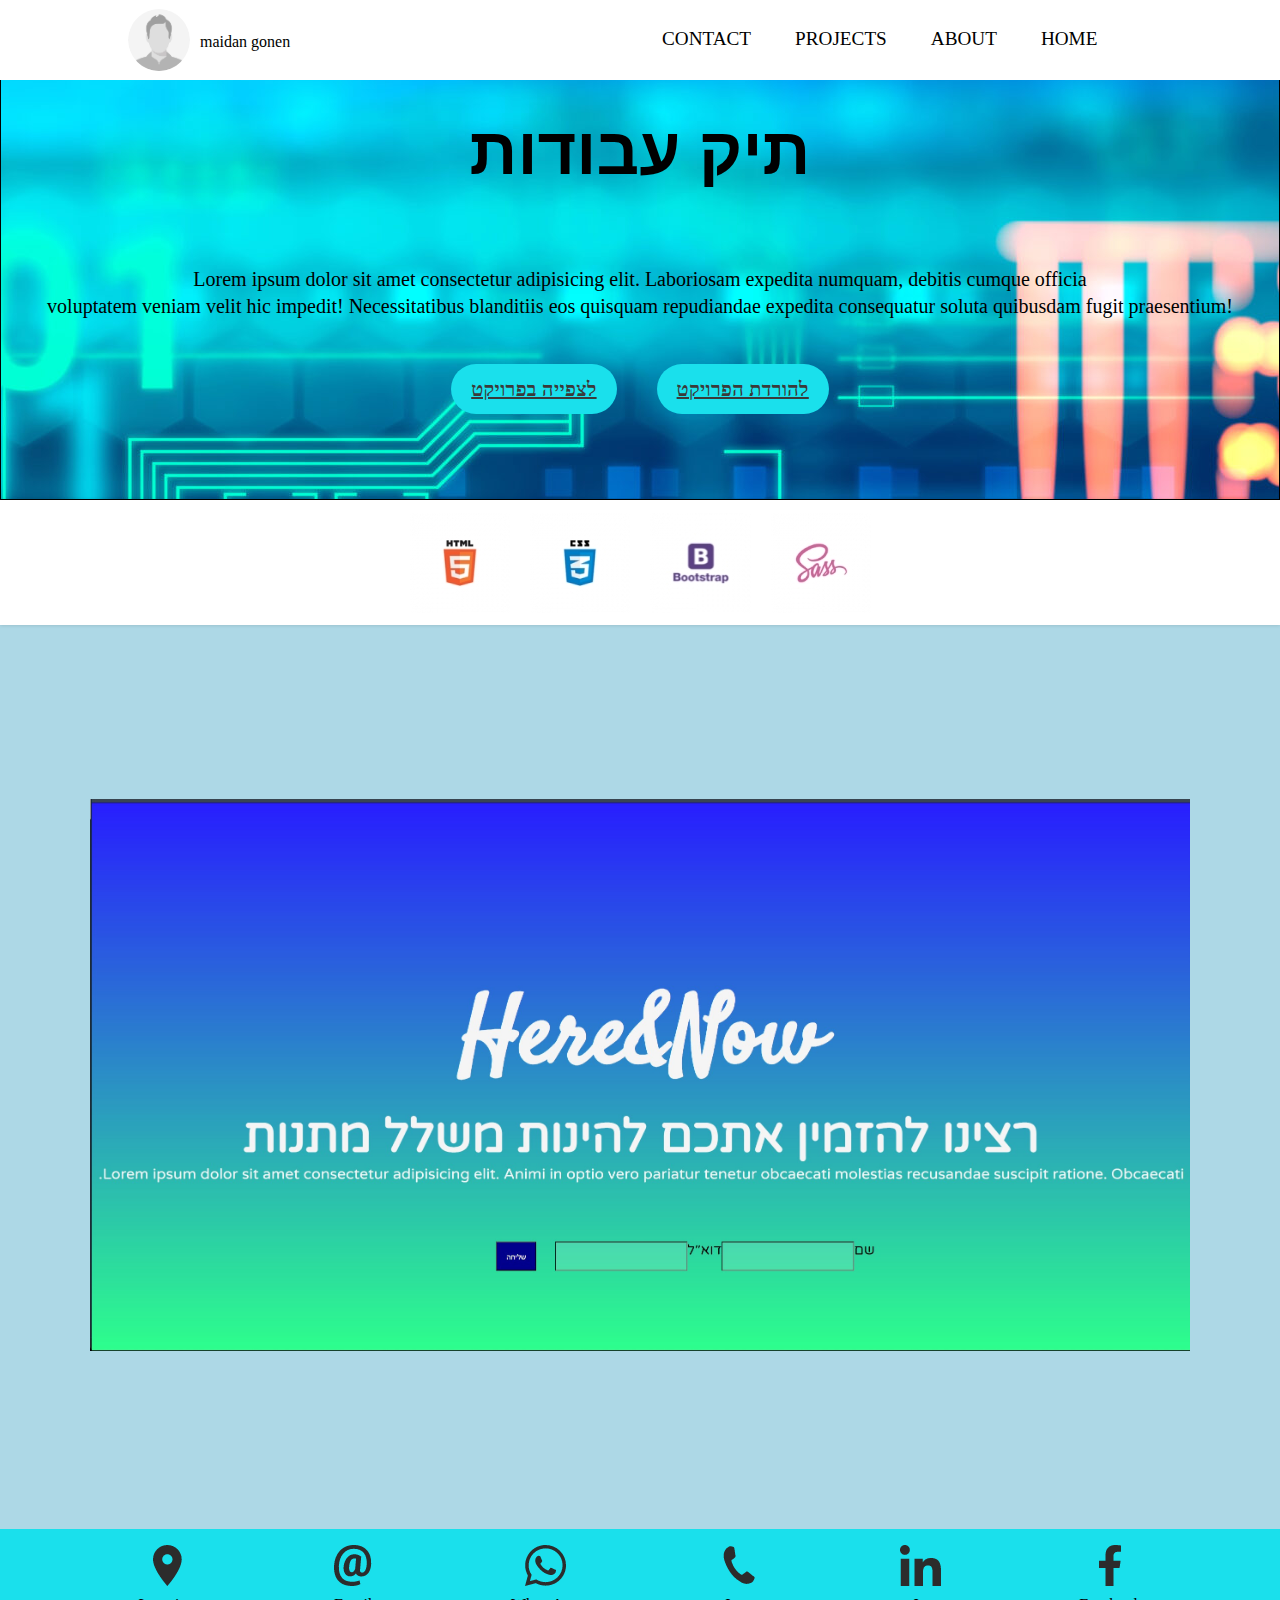
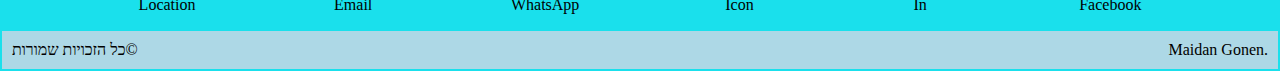
<file: body/body.html>
<!DOCTYPE html>
<html lang="en">

<head>
    <meta charset="UTF-8">
    <meta name="viewport" content="width=device-width, initial-scale=1.0">
    <title>Document</title>

    <head>
        <style>
            * {
                box-sizing: border-box;
                margin: 0;
                padding: 0;
            }

            html {
                scroll-behavior: smooth;
            }

            body {
                background-color: lightblue;
            }

            header {
                width: 100%;
                height: 80px;
                display: flex;
                justify-content: space-between;
                align-items: center;
                padding: 20px 10%;
                background-color: rgb(255, 255, 255);
                position: fixed;
                z-index: 1;
            }

            .logo {
                width: 62px;
                height: 62px;
                border-radius: 31px;
                opacity: 1;
            }

            header p1 {
                padding: 10px;
                height: 35px;
                margin-right: auto;
            }

            .hamburger {
                display: none;
                margin-left: 0;
            }

            .nav__links {
                width: 600px;
                height: 37px;
                margin: 0 auto;
                padding-left: 90px;
            }

            .nav__links ul {
                list-style-type: none;
            }

            .nav__links li {
                display: inline-block;
                padding: 0px 20px;

            }

            .nav__links li a {
                display: block;
                color: #000000;
                text-decoration: none;
                text-align: center;
                width: auto;
                font-size: 1.2rem;
                line-height: 1.8;
            }



            .box1 {
                background-image: url(../imag/coding.jpg);
                width: auto;
                height: 500px;
                padding: 20px;
                border: 1px solid #000;
                padding-top: 50px;
            }

            .box1 h2 {
                font-size: 50pt;
                color: #000000;
                font-family: 'Josefin Sans', sans-serif;
                text-align: center;
                line-height: 3;
            }

            p {
                color: #000000;
                font-size: 15pt;
                text-align: center;
                line-height: 1.35;
                padding: 15px;
            }

            .btn {
                display: flex;
                justify-content: center;
                margin-top: 20px;
            }

            .btn a {
                font: normal bold 20px/30px Heebo;
                letter-spacing: 0.3px;
                color: #3A3A3A;
                background: #1AE0EC;
                border: none;
                border-radius: 25px;
                display: block;
                padding: 10px 20px;
                margin: 9px 20px;
            }


            .container {
                width: auto;
                height: 125px;
                box-shadow: 0 0 4px #00000029;
                font-size: 0;
                display: flex;
                justify-content: center;
                align-items: center;
                background-color: #fff;
            }

            .gallery {
                margin: 0 10px;
                max-width: 100%;
                height: auto;
            }

            .projct {
                width: 100vw;
                height: 100vh;
                padding: 10vh;
                object-fit: contain;
            }

            footer {
                width: auto;
                height: 100px;
                background: #1AE0EC;
                display: flex;
                justify-content: space-evenly;
                align-items: center;
            }

            .icon {
                display: flex;
                flex-direction: column;
                align-items: center;
            }

            .icon img {
                margin-bottom: 10px;
            }

            .iconname {
                text-align: center;
                font-size: 14px;
                line-height: 21px;
                letter-spacing: 0px;
                color: #2C2C2C;
            }

            .footer1 {
                background-color: #000000;
                color: #fff;
                padding: 20px;
                text-align: center;
            }

            .nav__links li a:hover {
                color: rgb(0, 0, 0);
                text-decoration: none;
            }

            @media screen and (max-width: 768px) {
                header {
                    height: auto;
                    padding: 20px;
                }

                .nav__links {
                    width: 100%;
                    padding-left: 0;
                    position: absolute;
                    top: 85px;
                    left: 0;

                }

                .nav__links li {
                    display: none;
                    padding: 10px 0;
                    text-align: center;
                    background-color: silver;
                }

                .hamburger {
                    color: #000000;
                    display: block;
                    margin-left: auto;
                    margin-right: 20px;

                }

                .hamburger:hover+.nav__links li {
                    display: block;
                }


                .box1 {
                    padding: 20px;
                }

                .btn button {
                    width: 100%;
                    margin: 9px 0;
                }
            }
        </style>
    </head>

<body>
    <header>
        <img class="logo" src="../imag/profile-image.jpg" alt="logo">
        <p1>maidan gonen</p1>
        <nav>
            <div class="hamburger">&#9776;</div>
            <ul class="nav__links">
                <li><a href="#contant">CONTACT</a></li>
                <li><a href="#projects">PROJECTS</a></li>
                <li><a href="#about">ABOUT</a></li>
                <li><a href="#home">HOME</a></li>
            </ul>
        </nav>
    </header>

    <section class="box1" id="home">
        <h2>תיק עבודות</h2>
        <p>Lorem ipsum dolor sit amet consectetur adipisicing elit. Laboriosam expedita numquam, debitis cumque officia
            <br>voluptatem veniam velit hic impedit! Necessitatibus blanditiis eos quisquam repudiandae expedita
            consequatur soluta quibusdam fugit praesentium!
        </p>
        <div class="btn">
            <a href="../" class="btn1">לצפייה בפרויקט</a>
            <a class="btn2" href="#">להורדת הפרויקט</a>
        </div>
    </section>

    <div class="container">
        <img class="gallery" src="../imag/img-HTML.jpg" alt="html">
        <img class="gallery" src="../imag/img-CSS.jpg" alt="css">
        <img class="gallery" src="../imag/img-Bootstrap.jpg" alt="Bootstrap">
        <img class="gallery" src="../imag/img-SASS.jpg" alt="sass">
    </div>

    <img class="projct" src="../imag/hereandNow.jpg" alt="snak">

    <footer class="box4">
        <div class="icon">
            <img src="../imag/Icon location.png" alt="location">
            <h7>Location</h7>
        </div>
        <div class="icon">
            <img src="../imag/Icon email.png" alt="email">
            <h7>Email</h7>
        </div>
        <div class="icon">
            <img src="../imag/Icon whatsapp.png" alt="whatsapp">
            <h7>WhatsApp</h7>
        </div>
        <div class="icon">
            <img src="../imag/Icon.png" alt="icon">
            <h7>Icon</h7>
        </div>
        <div class="icon">
            <img src="../imag/Icon in.png" alt="in">
            <h7>In</h7>
        </div>
        <div class="icon">
            <img src="../imag/facebook.png" alt="facebook">
            <h7>Facebook</h7>
        </div>
    </footer>
    <footer1 id="contact" class="footer"
        style="display: flex; justify-content: space-between; color: #000000; border: 2px solid #1AE0EC; padding: 10px;">
        <p1 style="margin-right: auto;">כל הזכויות שמורות&copy;</p1>
        <p1 style="margin-left: auto;">Maidan Gonen.</p1>
    </footer1>
    <section class="iconname"></section>


</html>
</file>
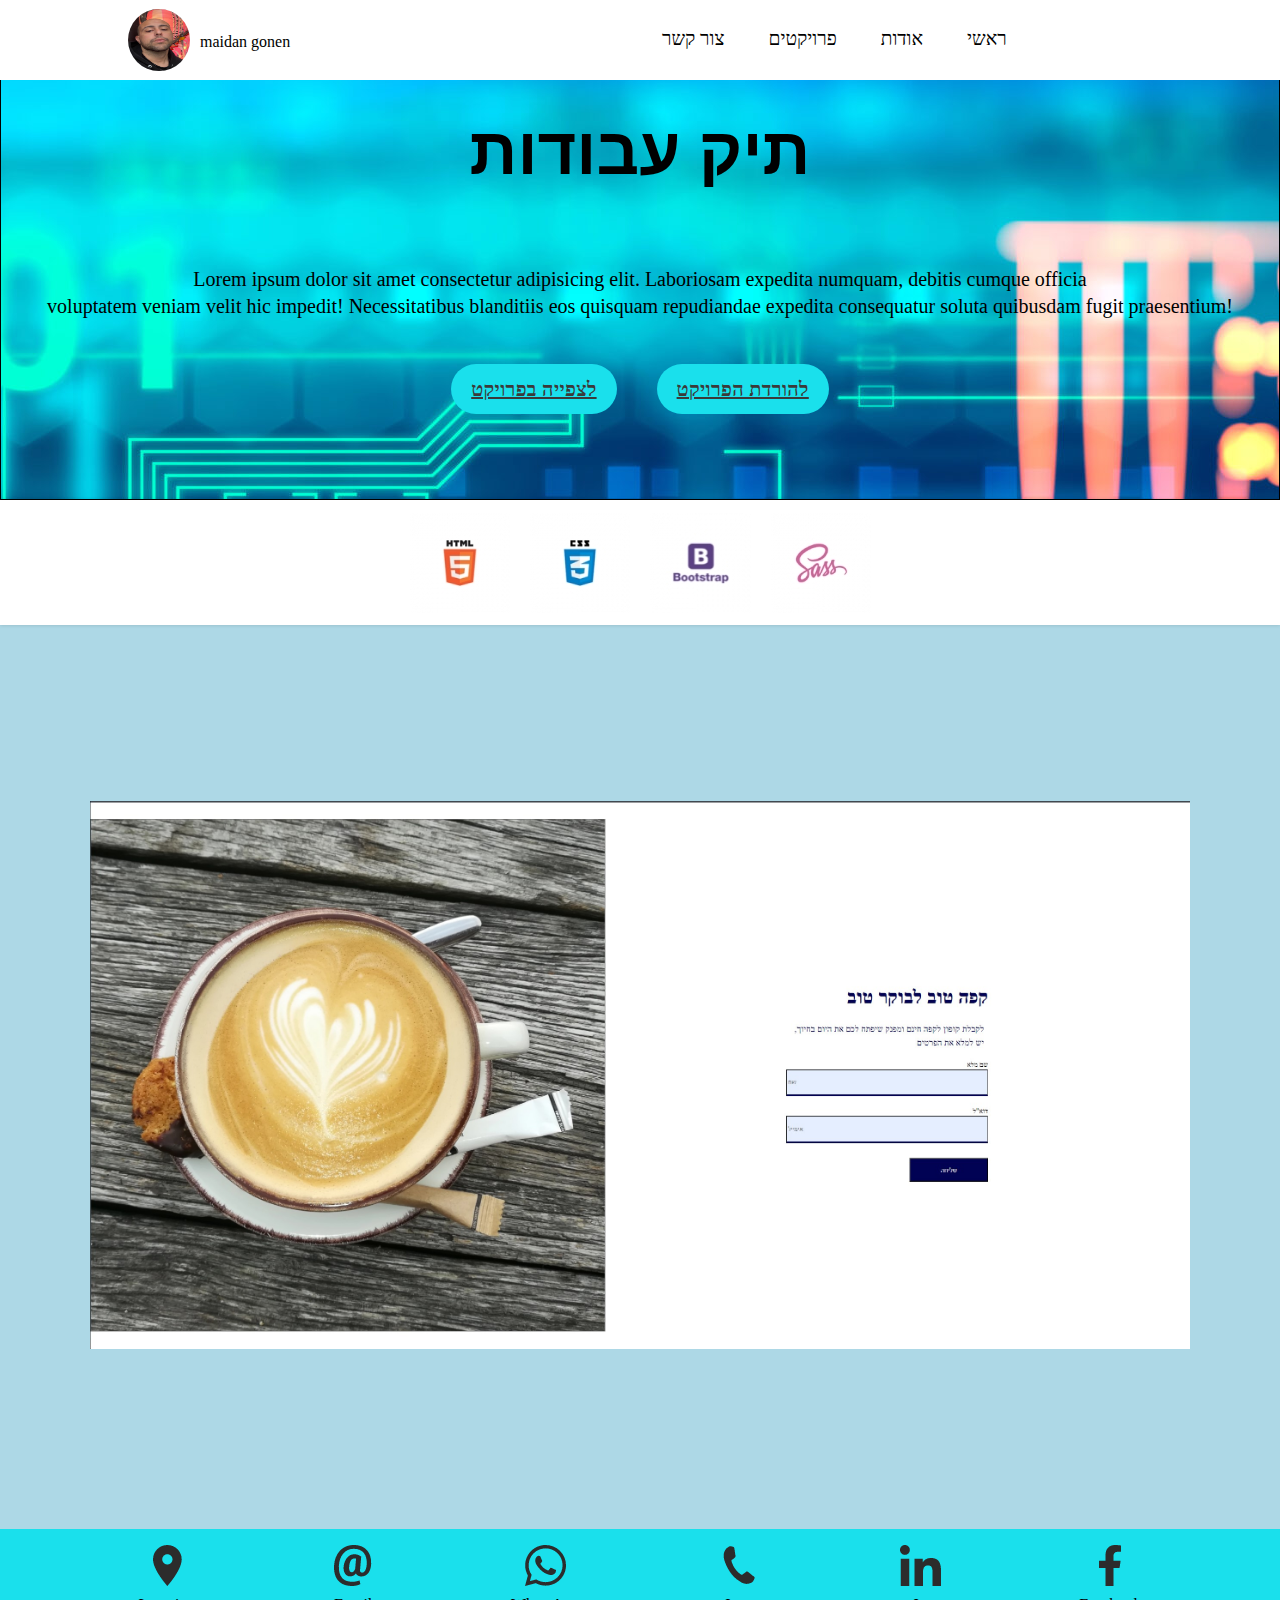
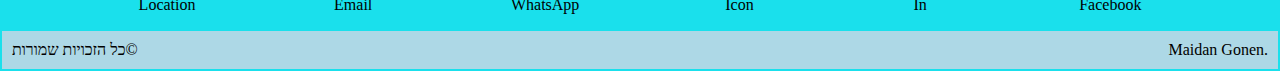
<file: project Page/projectPagCofee.html>
<!DOCTYPE html>
<html lang="en">

<head>
    <meta charset="UTF-8">
    <meta name="viewport" content="width=device-width, initial-scale=1.0">
    <title>Document</title>

    <head>
        <style>
            * {
                box-sizing: border-box;
                margin: 0;
                padding: 0;
            }

            html {
                scroll-behavior: smooth;
            }

            body {
                background-color: lightblue;
            }

            header {
                width: 100%;
                height: 80px;
                display: flex;
                justify-content: space-between;
                align-items: center;
                padding: 20px 10%;
                background-color: rgb(255, 255, 255);
                position: fixed;
                z-index: 1;
            }

            .logo {
                width: 62px;
                height: 62px;
                border-radius: 31px;
                opacity: 1;
            }

            header p1 {
                padding: 10px;
                height: 35px;
                margin-right: auto;
            }

            .hamburger {
                display: none;
                margin-left: 0;
            }

            .nav__links {
                width: 600px;
                height: 37px;
                margin: 0 auto;
                padding-left: 90px;
            }

            .nav__links ul {
                list-style-type: none;
            }

            .nav__links li {
                display: inline-block;
                padding: 0px 20px;

            }

            .nav__links li a {
                display: block;
                color: #000000;
                text-decoration: none;
                text-align: center;
                width: auto;
                font-size: 1.2rem;
                line-height: 1.8;
            }



            .box1 {
                background-image: url(../imag/coding.jpg);
                width: auto;
                height: 500px;
                padding: 20px;
                border: 1px solid #000;
                padding-top: 50px;
            }

            .box1 h2 {
                font-size: 50pt;
                color: #000000;
                font-family: 'Josefin Sans', sans-serif;
                text-align: center;
                line-height: 3;
            }

            p {
                color: rgb(0, 0, 0);
                font-size: 15pt;
                text-align: center;
                line-height: 1.35;
                padding: 15px;
            }

            .btn {
                display: flex;
                justify-content: center;
                margin-top: 20px;
            }

            .btn a {
                font: normal bold 20px/30px Heebo;
                letter-spacing: 0.3px;
                color: #3A3A3A;
                background: #1AE0EC;
                border: none;
                border-radius: 25px;
                display: block;
                padding: 10px 20px;
                margin: 9px 20px;
            }


            .container {
                width: auto;
                height: 125px;
                box-shadow: 0 0 4px #00000029;
                font-size: 0;
                display: flex;
                justify-content: center;
                align-items: center;
                background-color: #fff;
            }

            .gallery {
                margin: 0 10px;
                max-width: 100%;
                height: auto;
            }

            .projct {
                width: 100vw;
                height: 100vh;
                padding: 10vh;
                object-fit: contain;
            }

            footer {
                width: auto;
                height: 100px;
                background: #1AE0EC;
                display: flex;
                justify-content: space-evenly;
                align-items: center;
            }

            .icon {
                display: flex;
                flex-direction: column;
                align-items: center;
            }

            .icon img {
                margin-bottom: 10px;
            }

            .iconname {
                text-align: center;
                font-size: 14px;
                line-height: 21px;
                letter-spacing: 0px;
                color: #2C2C2C;
            }

            .footer1 {
                background-color: #000000;
                color: #fff;
                padding: 20px;
                text-align: center;
            }

            .nav__links li a:hover {
                color: rgb(0, 0, 0);
                text-decoration: none;
            }

            @media screen and (max-width: 768px) {
                header {
                    height: auto;
                    padding: 20px;
                }

                .nav__links {
                    width: 100%;
                    padding-left: 0;
                    position: absolute;
                    top: 85px;
                    left: 0;

                }

                .nav__links li {
                    display: none;
                    padding: 10px 0;
                    text-align: center;
                    background-color: silver;
                }

                .hamburger {
                    color: #000000;
                    display: block;
                    margin-left: auto;
                    margin-right: 20px;

                }

                .hamburger:hover+.nav__links li {
                    display: block;
                }


                .box1 {
                    padding: 20px;
                }

                .btn button {
                    width: 100%;
                    margin: 9px 0;
                }
            }
        </style>
    </head>

<body>
    <header>
        <img class="logo" src="../imag/maidan.jpeg">

        <p1>maidan gonen</p1>
        <nav>
            <div class="hamburger">&#9776;</div>
            <ul class="nav__links">
                <li><a href="#contant">צור קשר</a></li>
                <li><a href="#projects">פרויקטים</a></li>
                <li><a href="#about">אודות</a></li>
                <li><a href="#home">ראשי</a></li>
            </ul>
        </nav>

    </header>

    <section class="box1" id="home">
        <h2>תיק עבודות</h2>
        <p>Lorem ipsum dolor sit amet consectetur adipisicing elit. Laboriosam expedita numquam, debitis cumque officia
            <br>voluptatem veniam velit hic impedit! Necessitatibus blanditiis eos quisquam repudiandae expedita
            consequatur soluta quibusdam fugit praesentium!
        </p>
        <div class="btn">
            <a href="../פרוייקטים/פרוייקט 1/cofe.html" class="btn1">לצפייה בפרויקט</a>
            <a class="btn2" href="#">להורדת הפרויקט</a>
        </div>
    </section>

    <div class="container">
        <img class="gallery" src="../imag/img-HTML.jpg" alt="html">
        <img class="gallery" src="../imag/img-CSS.jpg" alt="css">
        <img class="gallery" src="../imag/img-Bootstrap.jpg" alt="Bootstrap">
        <img class="gallery" src="../imag/img-SASS.jpg" alt="sass">
    </div>

    <img class="projct" src="../imag/cofee.jpg" alt="snak">

    <footer class="box4">
        <div class="icon">
            <img src="../imag/Icon location.png" alt="location">
            <h7>Location</h7>
        </div>
        <div class="icon">
            <img src="../imag/Icon email.png" alt="email">
            <h7>Email</h7>
        </div>
        <div class="icon">
            <img src="../imag/Icon whatsapp.png" alt="whatsapp">
            <h7>WhatsApp</h7>
        </div>
        <div class="icon">
            <img src="../imag/Icon.png" alt="icon">
            <h7>Icon</h7>
        </div>
        <div class="icon">
            <img src="../imag/Icon in.png" alt="in">
            <h7>In</h7>
        </div>
        <div class="icon">
            <img src="../imag/facebook.png" alt="facebook">
            <h7>Facebook</h7>
        </div>
    </footer>
    <footer1 id="contact" class="footer"
        style="display: flex; justify-content: space-between; color: #000000; border: 2px solid #1AE0EC; padding: 10px;">
        <p1 style="margin-right: auto;">כל הזכויות שמורות&copy;</p1>
        <p1 style="margin-left: auto;">Maidan Gonen.</p1>
    </footer1>
    <section class="iconname"></section>


</html>
</file>
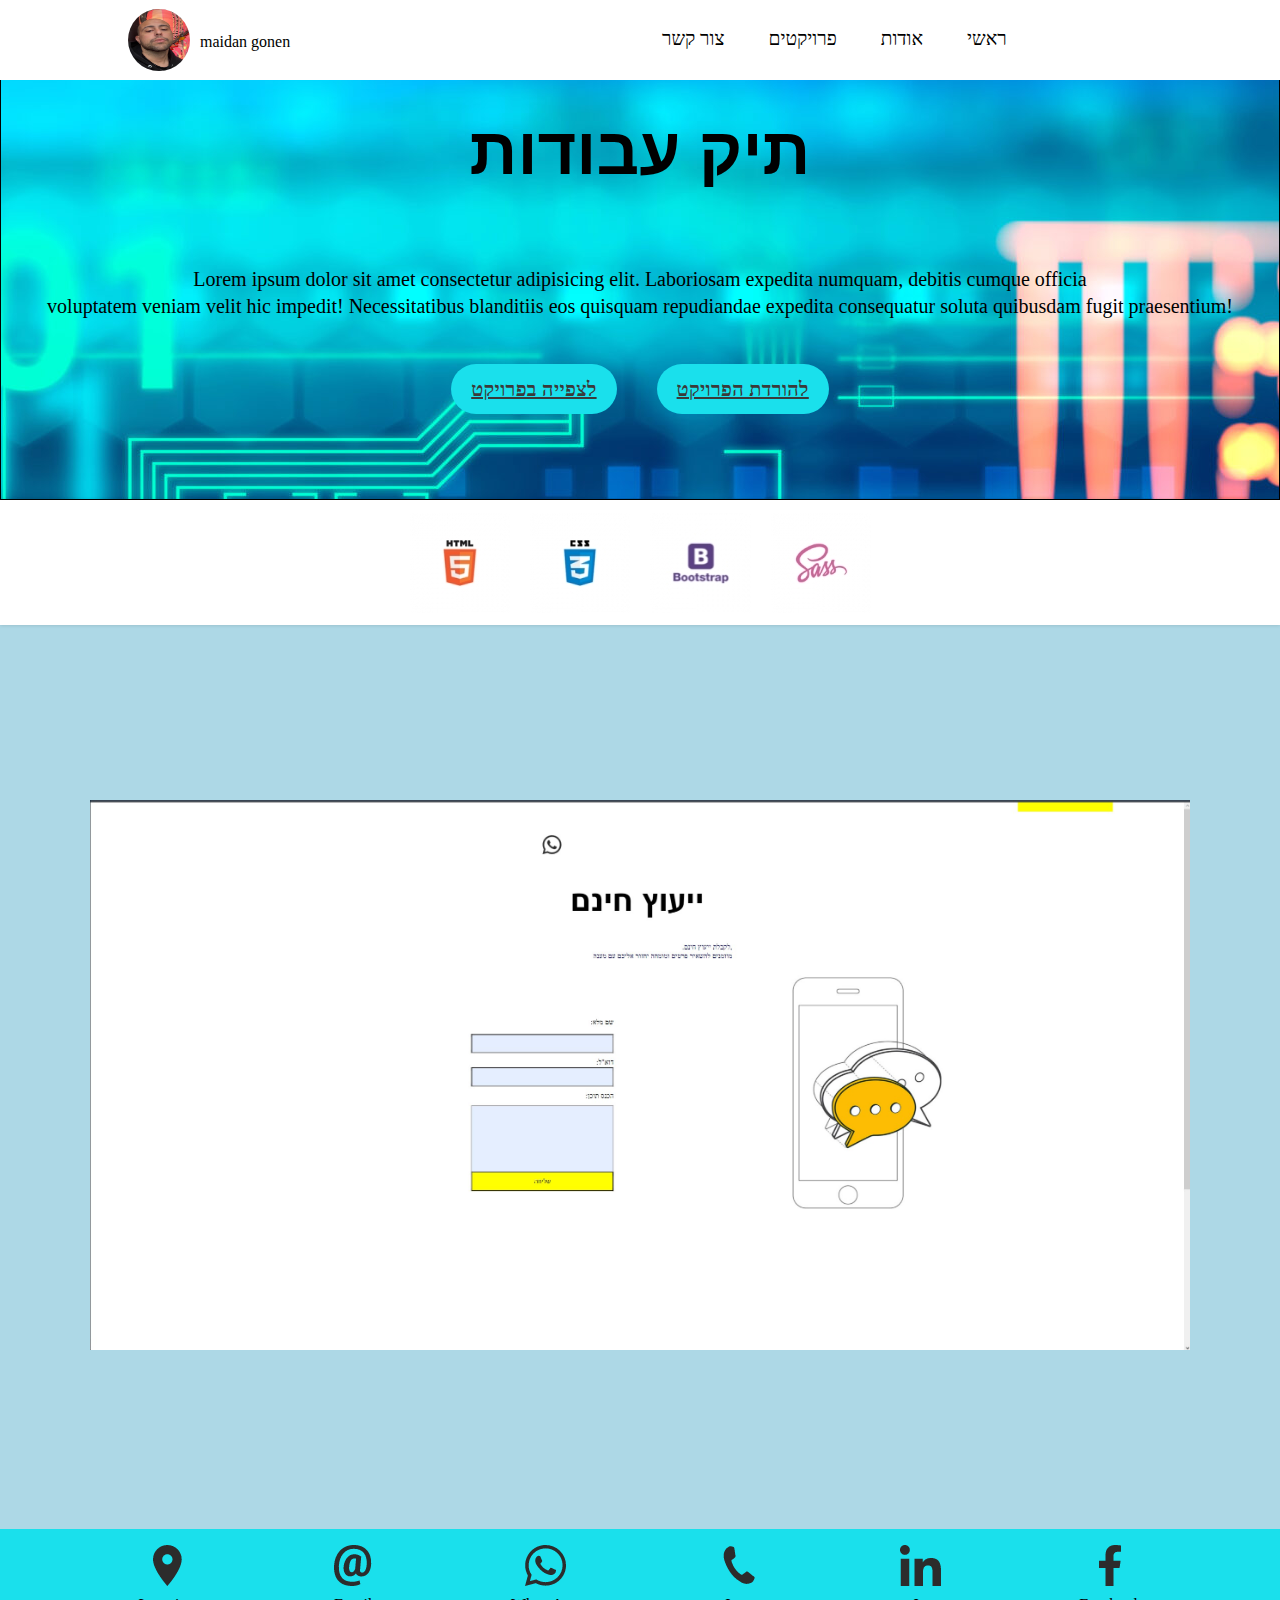
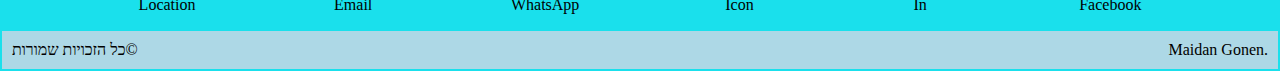
<file: project Page/projectPagConsultation.html>
<!DOCTYPE html>
<html lang="en">

<head>
    <meta charset="UTF-8">
    <meta name="viewport" content="width=device-width, initial-scale=1.0">
    <title>Document</title>

    <head>
        <style>
            * {
                box-sizing: border-box;
                margin: 0;
                padding: 0;
            }

            html {
                scroll-behavior: smooth;
            }

            body {
                background-color: lightblue;
            }

            header {
                width: 100%;
                height: 80px;
                display: flex;
                justify-content: space-between;
                align-items: center;
                padding: 20px 10%;
                background-color: rgb(255, 255, 255);
                position: fixed;
                z-index: 1;
            }

            .logo {
                width: 62px;
                height: 62px;
                border-radius: 31px;
                opacity: 1;
            }

            header p1 {
                padding: 10px;
                height: 35px;
                margin-right: auto;
            }

            .hamburger {
                display: none;
                margin-left: 0;
            }

            .nav__links {
                width: 600px;
                height: 37px;
                margin: 0 auto;
                padding-left: 90px;
            }

            .nav__links ul {
                list-style-type: none;
            }

            .nav__links li {
                display: inline-block;
                padding: 0px 20px;

            }

            .nav__links li a {
                display: block;
                color: #000000;
                text-decoration: none;
                text-align: center;
                width: auto;
                font-size: 1.2rem;
                line-height: 1.8;
            }



            .box1 {
                background-image: url(../imag/coding.jpg);
                width: auto;
                height: 500px;
                padding: 20px;
                border: 1px solid #000;
                padding-top: 50px;
            }

            .box1 h2 {
                font-size: 50pt;
                color: #000000;
                font-family: 'Josefin Sans', sans-serif;
                text-align: center;
                line-height: 3;
            }

            p {
                color: #000000;
                font-size: 15pt;
                text-align: center;
                line-height: 1.35;
                padding: 15px;
            }

            .btn {
                display: flex;
                justify-content: center;
                margin-top: 20px;
            }

            .btn a {
                font: normal bold 20px/30px Heebo;
                letter-spacing: 0.3px;
                color: #3A3A3A;
                background: #1AE0EC;
                border: none;
                border-radius: 25px;
                display: block;
                padding: 10px 20px;
                margin: 9px 20px;
            }


            .container {
                width: auto;
                height: 125px;
                box-shadow: 0 0 4px #00000029;
                font-size: 0;
                display: flex;
                justify-content: center;
                align-items: center;
                background-color: #fff;
            }

            .gallery {
                margin: 0 10px;
                max-width: 100%;
                height: auto;
            }

            .projct {
                width: 100vw;
                height: 100vh;
                padding: 10vh;
                object-fit: contain;
            }

            footer {
                width: auto;
                height: 100px;
                background: #1AE0EC;
                display: flex;
                justify-content: space-evenly;
                align-items: center;
            }

            .icon {
                display: flex;
                flex-direction: column;
                align-items: center;
            }

            .icon img {
                margin-bottom: 10px;
            }

            .iconname {
                text-align: center;
                font-size: 14px;
                line-height: 21px;
                letter-spacing: 0px;
                color: #2C2C2C;
            }

            .footer1 {
                background-color: #000000;
                color: #fff;
                padding: 20px;
                text-align: center;
            }

            .nav__links li a:hover {
                color: rgb(0, 0, 0);
                text-decoration: none;
            }

            @media screen and (max-width: 768px) {
                header {
                    height: auto;
                    padding: 20px;
                }

                .nav__links {
                    width: 100%;
                    padding-left: 0;
                    position: absolute;
                    top: 85px;
                    left: 0;

                }

                .nav__links li {
                    display: none;
                    padding: 10px 0;
                    text-align: center;
                    background-color: silver;
                }

                .hamburger {
                    color: #000000;
                    display: block;
                    margin-left: auto;
                    margin-right: 20px;

                }

                .hamburger:hover+.nav__links li {
                    display: block;
                }


                .box1 {
                    padding: 20px;
                }

                .btn button {
                    width: 100%;
                    margin: 9px 0;
                }
            }
        </style>
    </head>

<body>
    <header>
        <img class="logo" src="../imag/maidan.jpeg">

        <p1>maidan gonen</p1>
        <nav>
            <div class="hamburger">&#9776;</div>
            <ul class="nav__links">
                <li><a href="#contant">צור קשר</a></li>
                <li><a href="#projects">פרויקטים</a></li>
                <li><a href="#about">אודות</a></li>
                <li><a href="#home">ראשי</a></li>
            </ul>
        </nav>
    </header>

    <section class="box1" id="home">
        <h2>תיק עבודות</h2>
        <p>Lorem ipsum dolor sit amet consectetur adipisicing elit. Laboriosam expedita numquam, debitis cumque officia
            <br>voluptatem veniam velit hic impedit! Necessitatibus blanditiis eos quisquam repudiandae expedita
            consequatur soluta quibusdam fugit praesentium!
        </p>
        <div class="btn">
            <a href="../פרוייקטים/פרוייקט 6/FreeConsultation.html" class="btn1">לצפייה בפרויקט</a>
            <a class="btn2" href="#">להורדת הפרויקט</a>
        </div>
    </section>

    <div class="container">
        <img class="gallery" src="../imag/img-HTML.jpg" alt="html">
        <img class="gallery" src="../imag/img-CSS.jpg" alt="css">
        <img class="gallery" src="../imag/img-Bootstrap.jpg" alt="Bootstrap">
        <img class="gallery" src="../imag/img-SASS.jpg" alt="sass">
    </div>

    <img class="projct" src="../imag/consultation.jpg" alt="snak">

    <footer class="box4">
        <div class="icon">
            <img src="../imag/Icon location.png" alt="location">
            <h7>Location</h7>
        </div>
        <div class="icon">
            <img src="../imag/Icon email.png" alt="email">
            <h7>Email</h7>
        </div>
        <div class="icon">
            <img src="../imag/Icon whatsapp.png" alt="whatsapp">
            <h7>WhatsApp</h7>
        </div>
        <div class="icon">
            <img src="../imag/Icon.png" alt="icon">
            <h7>Icon</h7>
        </div>
        <div class="icon">
            <img src="../imag/Icon in.png" alt="in">
            <h7>In</h7>
        </div>
        <div class="icon">
            <img src="../imag/facebook.png" alt="facebook">
            <h7>Facebook</h7>
        </div>
    </footer>
    <footer1 id="contact" class="footer"
        style="display: flex; justify-content: space-between; color: #000000; border: 2px solid #1AE0EC; padding: 10px;">
        <p1 style="margin-right: auto;">כל הזכויות שמורות&copy;</p1>
        <p1 style="margin-left: auto;">Maidan Gonen.</p1>
    </footer1>
    <section class="iconname"></section>


</html>
</file>
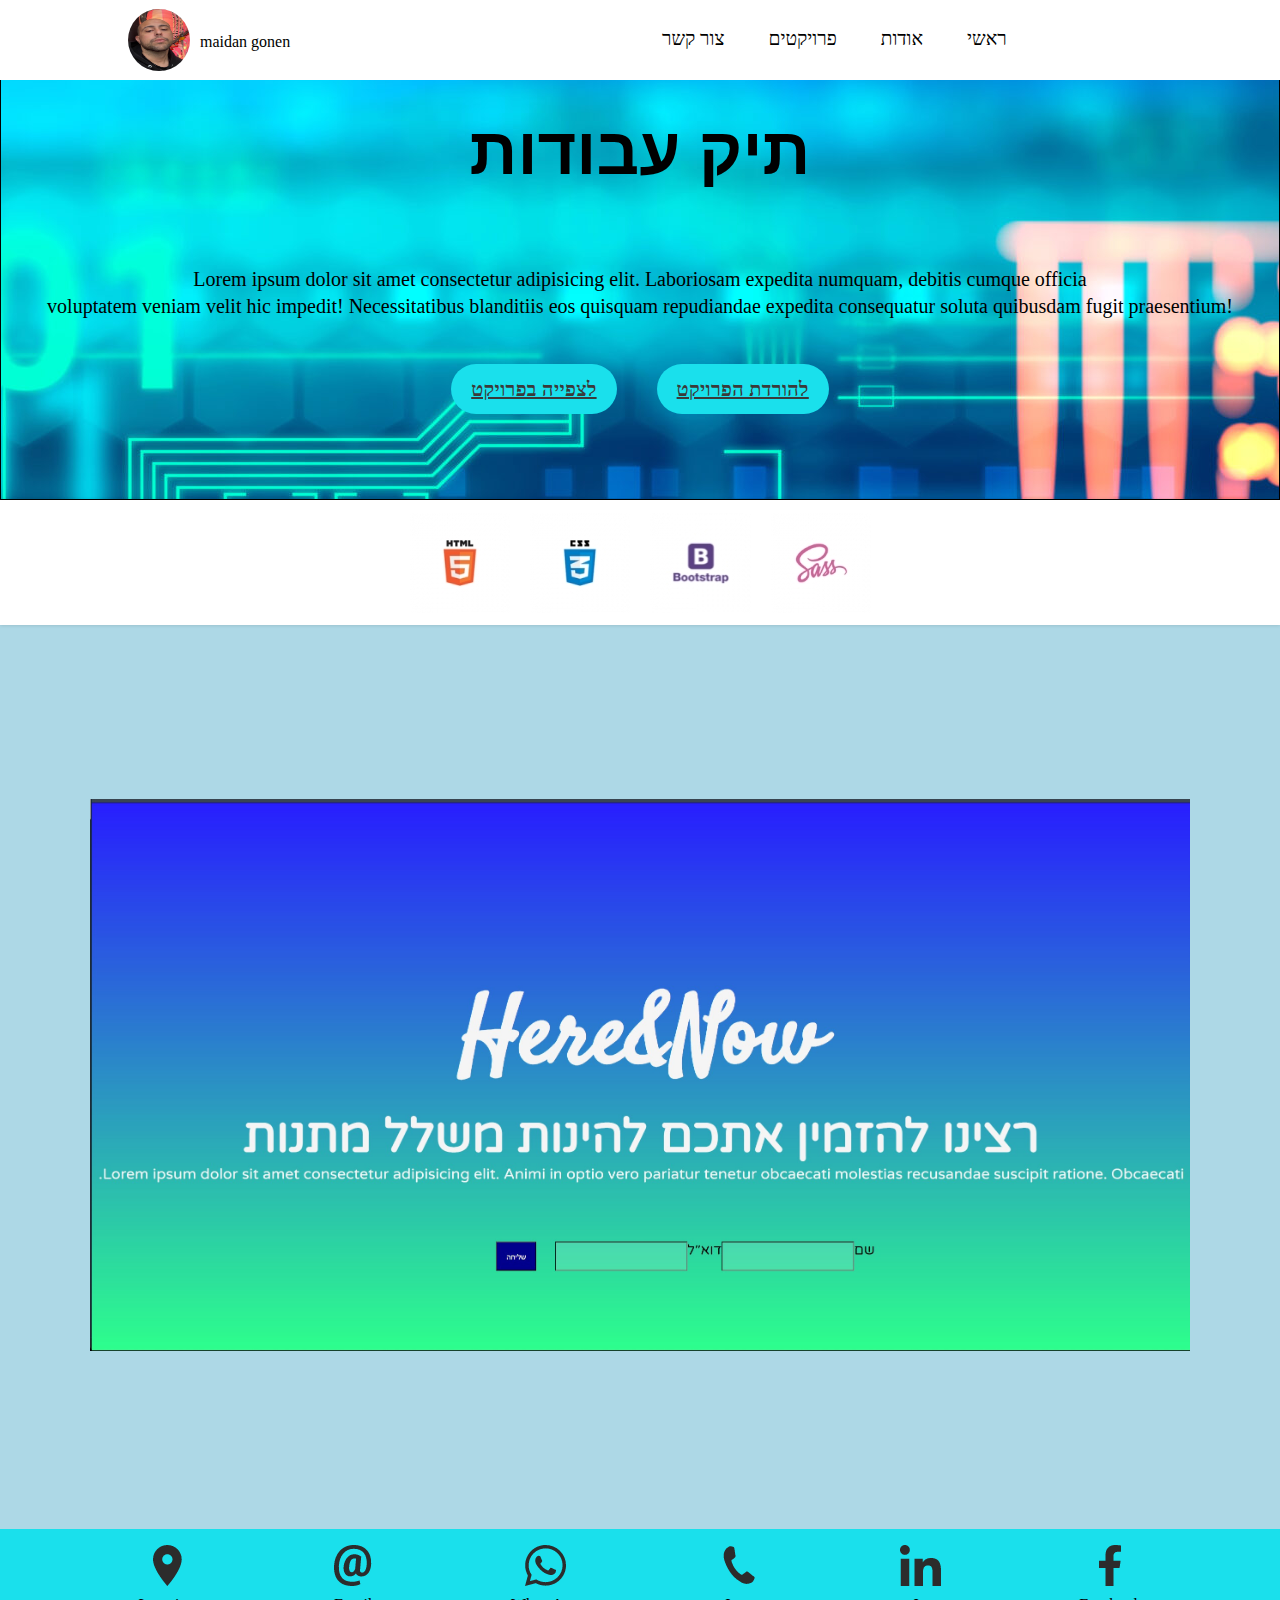
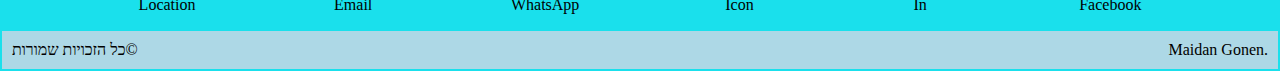
<file: project Page/projectPageHERE.html>
<!DOCTYPE html>
<html lang="en">

<head>
    <meta charset="UTF-8">
    <meta name="viewport" content="width=device-width, initial-scale=1.0">
    <title>Document</title>

    <head>
        <style>
            * {
                box-sizing: border-box;
                margin: 0;
                padding: 0;
            }

            html {
                scroll-behavior: smooth;
            }

            body {
                background-color: lightblue;
            }

            header {
                width: 100%;
                height: 80px;
                display: flex;
                justify-content: space-between;
                align-items: center;
                padding: 20px 10%;
                background-color: rgb(255, 255, 255);
                position: fixed;
                z-index: 1;
            }

            .logo {
                width: 62px;
                height: 62px;
                border-radius: 31px;
                opacity: 1;
            }

            header p1 {
                padding: 10px;
                height: 35px;
                margin-right: auto;
            }

            .hamburger {
                display: none;
                margin-left: 0;
            }

            .nav__links {
                width: 600px;
                height: 37px;
                margin: 0 auto;
                padding-left: 90px;
            }

            .nav__links ul {
                list-style-type: none;
            }

            .nav__links li {
                display: inline-block;
                padding: 0px 20px;

            }

            .nav__links li a {
                display: block;
                color: #000000;
                text-decoration: none;
                text-align: center;
                width: auto;
                font-size: 1.2rem;
                line-height: 1.8;
            }



            .box1 {
                background-image: url(../imag/coding.jpg);
                width: auto;
                height: 500px;
                padding: 20px;
                border: 1px solid #000;
                padding-top: 50px;
            }

            .box1 h2 {
                font-size: 50pt;
                color: #000000;
                font-family: 'Josefin Sans', sans-serif;
                text-align: center;
                line-height: 3;
            }

            p {
                color: #000000;
                font-size: 15pt;
                text-align: center;
                line-height: 1.35;
                padding: 15px;
            }

            .btn {
                display: flex;
                justify-content: center;
                margin-top: 20px;
            }

            .btn a {
                font: normal bold 20px/30px Heebo;
                letter-spacing: 0.3px;
                color: #3A3A3A;
                background: #1AE0EC;
                border: none;
                border-radius: 25px;
                display: block;
                padding: 10px 20px;
                margin: 9px 20px;
            }


            .container {
                width: auto;
                height: 125px;
                box-shadow: 0 0 4px #00000029;
                font-size: 0;
                display: flex;
                justify-content: center;
                align-items: center;
                background-color: #fff;
            }

            .gallery {
                margin: 0 10px;
                max-width: 100%;
                height: auto;
            }

            .projct {
                width: 100vw;
                height: 100vh;
                padding: 10vh;
                object-fit: contain;
            }

            footer {
                width: auto;
                height: 100px;
                background: #1AE0EC;
                display: flex;
                justify-content: space-evenly;
                align-items: center;
            }

            .icon {
                display: flex;
                flex-direction: column;
                align-items: center;
            }

            .icon img {
                margin-bottom: 10px;
            }

            .iconname {
                text-align: center;
                font-size: 14px;
                line-height: 21px;
                letter-spacing: 0px;
                color: #2C2C2C;
            }

            .footer1 {
                background-color: #000000;
                color: #fff;
                padding: 20px;
                text-align: center;
            }

            .nav__links li a:hover {
                color: rgb(0, 0, 0);
                text-decoration: none;
            }

            @media screen and (max-width: 768px) {
                header {
                    height: auto;
                    padding: 20px;
                }

                .nav__links {
                    width: 100%;
                    padding-left: 0;
                    position: absolute;
                    top: 85px;
                    left: 0;

                }

                .nav__links li {
                    display: none;
                    padding: 10px 0;
                    text-align: center;
                    background-color: silver;
                }

                .hamburger {
                    color: #000000;
                    display: block;
                    margin-left: auto;
                    margin-right: 20px;

                }

                .hamburger:hover+.nav__links li {
                    display: block;
                }


                .box1 {
                    padding: 20px;
                }

                .btn button {
                    width: 100%;
                    margin: 9px 0;
                }
            }
        </style>
    </head>

<body>
    <header>
        <img class="logo" src="../imag/maidan.jpeg">

        <p1>maidan gonen</p1>
        <nav>
            <div class="hamburger">&#9776;</div>
            <ul class="nav__links">
                <li><a href="#contant">צור קשר</a></li>
                <li><a href="#projects">פרויקטים</a></li>
                <li><a href="#about">אודות</a></li>
                <li><a href="#home">ראשי</a></li>
            </ul>
        </nav>
    </header>

    <section class="box1" id="home">
        <h2>תיק עבודות</h2>
        <p>Lorem ipsum dolor sit amet consectetur adipisicing elit. Laboriosam expedita numquam, debitis cumque officia
            <br>voluptatem veniam velit hic impedit! Necessitatibus blanditiis eos quisquam repudiandae expedita
            consequatur soluta quibusdam fugit praesentium!
        </p>
        <div class="btn">
            <a href="../פרוייקטים/פרוייקט 2/HERE.HTML" class="btn1">לצפייה בפרויקט</a>
            <a class="btn2" href="#">להורדת הפרויקט</a>
        </div>
    </section>

    <div class="container">
        <img class="gallery" src="../imag/img-HTML.jpg" alt="html">
        <img class="gallery" src="../imag/img-CSS.jpg" alt="css">
        <img class="gallery" src="../imag/img-Bootstrap.jpg" alt="Bootstrap">
        <img class="gallery" src="../imag/img-SASS.jpg" alt="sass">
    </div>

    <img class="projct" src="../imag/hereandNow.jpg" alt="snak">

    <footer class="box4">
        <div class="icon">
            <img src="../imag/Icon location.png" alt="location">
            <h7>Location</h7>
        </div>
        <div class="icon">
            <img src="../imag/Icon email.png" alt="email">
            <h7>Email</h7>
        </div>
        <div class="icon">
            <img src="../imag/Icon whatsapp.png" alt="whatsapp">
            <h7>WhatsApp</h7>
        </div>
        <div class="icon">
            <img src="../imag/Icon.png" alt="icon">
            <h7>Icon</h7>
        </div>
        <div class="icon">
            <img src="../imag/Icon in.png" alt="in">
            <h7>In</h7>
        </div>
        <div class="icon">
            <img src="../imag/facebook.png" alt="facebook">
            <h7>Facebook</h7>
        </div>
    </footer>
    <footer1 id="contact" class="footer"
        style="display: flex; justify-content: space-between; color: #000000; border: 2px solid #1AE0EC; padding: 10px;">
        <p1 style="margin-right: auto;">כל הזכויות שמורות&copy;</p1>
        <p1 style="margin-left: auto;">Maidan Gonen.</p1>
    </footer1>
    <section class="iconname"></section>

</html>
</file>
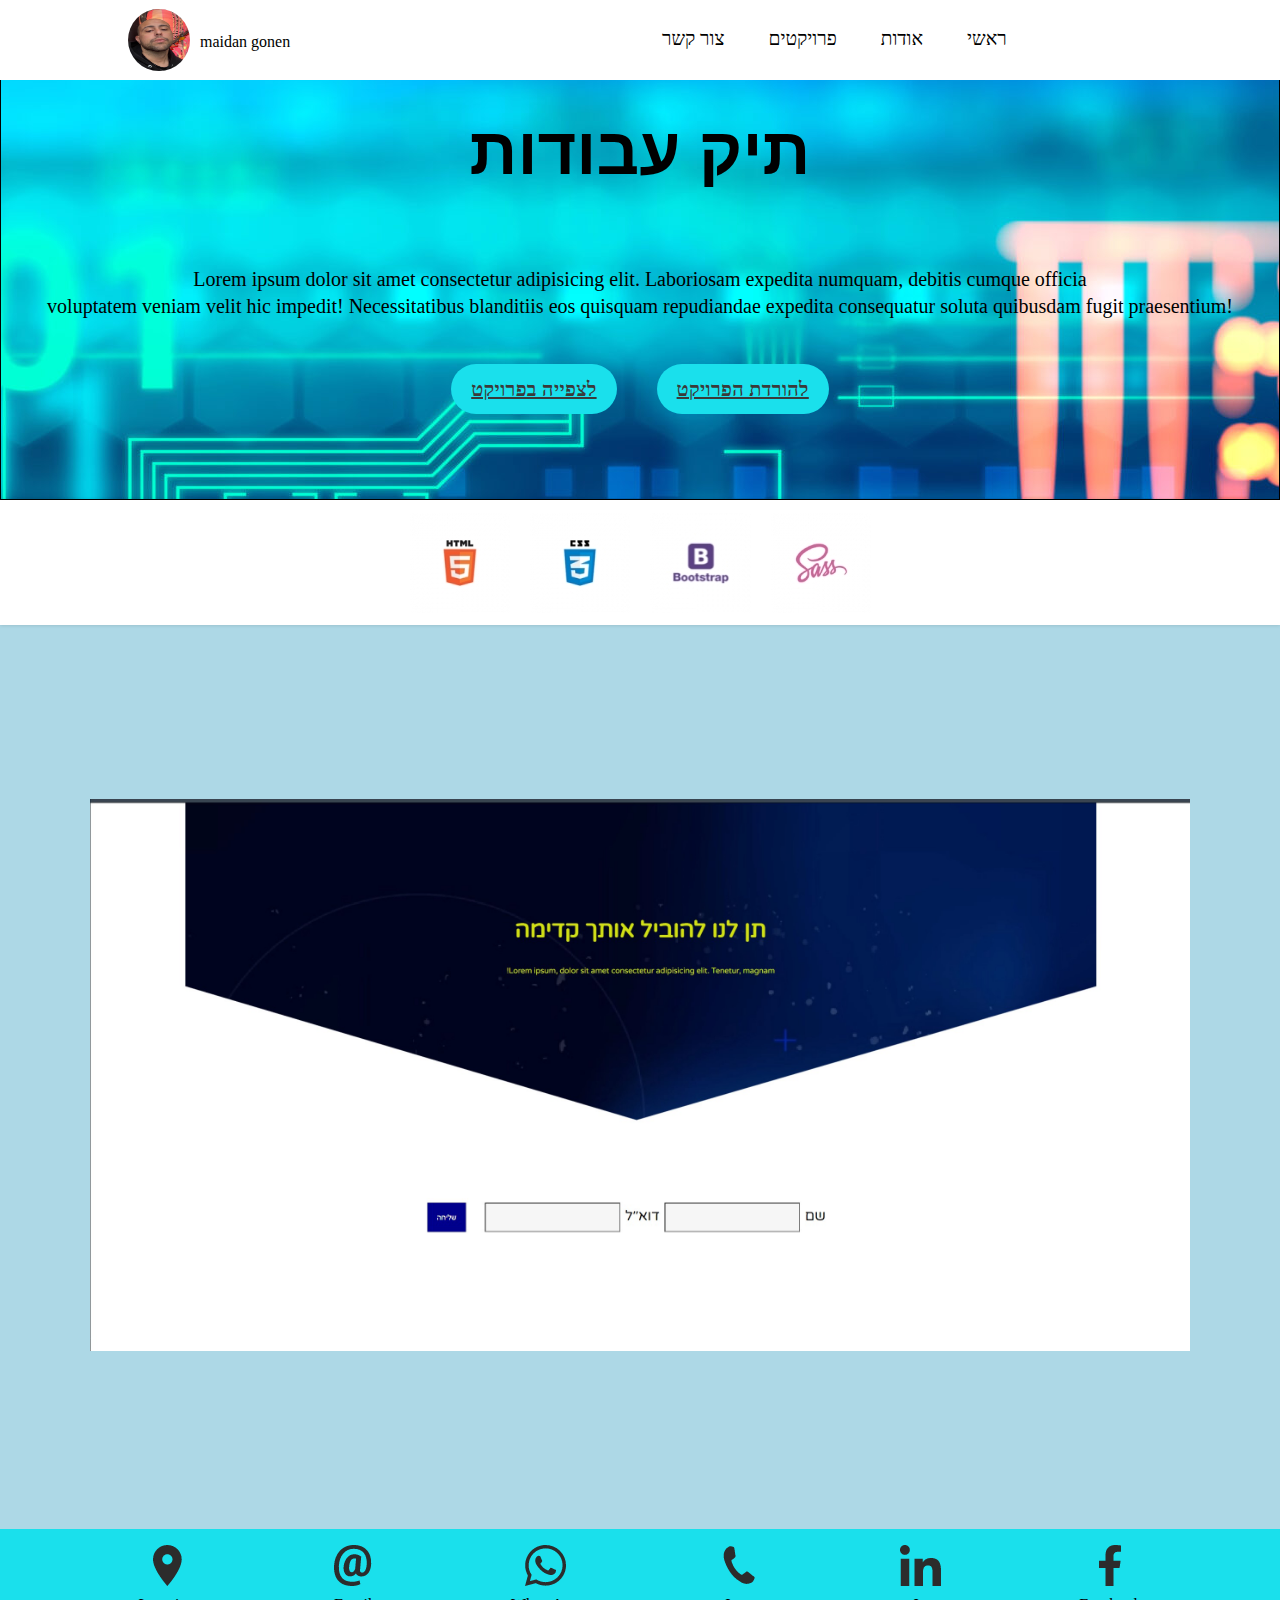
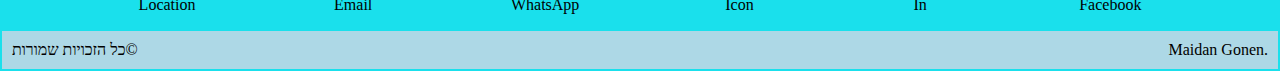
<file: project Page/projectPageWeLeadForwaeld.html>
<!DOCTYPE html>
<html lang="en">

<head>
    <meta charset="UTF-8">
    <meta name="viewport" content="width=device-width, initial-scale=1.0">
    <title>Document</title>

    <head>
        <style>
            * {
                box-sizing: border-box;
                margin: 0;
                padding: 0;
            }

            html {
                scroll-behavior: smooth;
            }

            body {
                background-color: lightblue;
            }

            header {
                width: 100%;
                height: 80px;
                display: flex;
                justify-content: space-between;
                align-items: center;
                padding: 20px 10%;
                background-color: rgb(255, 255, 255);
                position: fixed;
                z-index: 1;
            }

            .logo {
                width: 62px;
                height: 62px;
                border-radius: 31px;
                opacity: 1;
            }

            header p1 {
                padding: 10px;
                height: 35px;
                margin-right: auto;
            }

            .hamburger {
                display: none;
                margin-left: 0;
            }

            .nav__links {
                width: 600px;
                height: 37px;
                margin: 0 auto;
                padding-left: 90px;
            }

            .nav__links ul {
                list-style-type: none;
            }

            .nav__links li {
                display: inline-block;
                padding: 0px 20px;

            }

            .nav__links li a {
                display: block;
                color: #000000;
                text-decoration: none;
                text-align: center;
                width: auto;
                font-size: 1.2rem;
                line-height: 1.8;
            }



            .box1 {
                background-image: url(../imag/coding.jpg);
                width: auto;
                height: 500px;
                padding: 20px;
                border: 1px solid #000;
                padding-top: 50px;
            }

            .box1 h2 {
                font-size: 50pt;
                color: #000000;
                font-family: 'Josefin Sans', sans-serif;
                text-align: center;
                line-height: 3;
            }

            p {
                color: #000000;
                font-size: 15pt;
                text-align: center;
                line-height: 1.35;
                padding: 15px;
            }

            .btn {
                display: flex;
                justify-content: center;
                margin-top: 20px;
            }

            .btn a {
                font: normal bold 20px/30px Heebo;
                letter-spacing: 0.3px;
                color: #3A3A3A;
                background: #1AE0EC;
                border: none;
                border-radius: 25px;
                display: block;
                padding: 10px 20px;
                margin: 9px 20px;
            }


            .container {
                width: auto;
                height: 125px;
                box-shadow: 0 0 4px #00000029;
                font-size: 0;
                display: flex;
                justify-content: center;
                align-items: center;
                background-color: #fff;
            }

            .gallery {
                margin: 0 10px;
                max-width: 100%;
                height: auto;
            }

            .projct {
                width: 100vw;
                height: 100vh;
                padding: 10vh;
                object-fit: contain;
            }

            footer {
                width: auto;
                height: 100px;
                background: #1AE0EC;
                display: flex;
                justify-content: space-evenly;
                align-items: center;
            }

            .icon {
                display: flex;
                flex-direction: column;
                align-items: center;
            }

            .icon img {
                margin-bottom: 10px;
            }

            .iconname {
                text-align: center;
                font-size: 14px;
                line-height: 21px;
                letter-spacing: 0px;
                color: #2C2C2C;
            }

            .footer1 {
                background-color: #000000;
                color: #fff;
                padding: 20px;
                text-align: center;
            }

            .nav__links li a:hover {
                color: rgb(0, 0, 0);
                text-decoration: none;
            }

            @media screen and (max-width: 768px) {
                header {
                    height: auto;
                    padding: 20px;
                }

                .nav__links {
                    width: 100%;
                    padding-left: 0;
                    position: absolute;
                    top: 85px;
                    left: 0;

                }

                .nav__links li {
                    display: none;
                    padding: 10px 0;
                    text-align: center;
                    background-color: silver;
                }

                .hamburger {
                    color: #000000;
                    display: block;
                    margin-left: auto;
                    margin-right: 20px;

                }

                .hamburger:hover+.nav__links li {
                    display: block;
                }


                .box1 {
                    padding: 20px;
                }

                .btn button {
                    width: 100%;
                    margin: 9px 0;
                }
            }
        </style>
    </head>

<body>
    <header>
        <img class="logo" src="../imag/maidan.jpeg">

        <p1>maidan gonen</p1>
        <nav>
            <div class="hamburger">&#9776;</div>
            <ul class="nav__links">
                <li><a href="#contant">צור קשר</a></li>
                <li><a href="#projects">פרויקטים</a></li>
                <li><a href="#about">אודות</a></li>
                <li><a href="#home">ראשי</a></li>
            </ul>
        </nav>
    </header>

    <section class="box1" id="home">
        <h2>תיק עבודות</h2>
        <p>Lorem ipsum dolor sit amet consectetur adipisicing elit. Laboriosam expedita numquam, debitis cumque officia
            <br>voluptatem veniam velit hic impedit! Necessitatibus blanditiis eos quisquam repudiandae expedita
            consequatur soluta quibusdam fugit praesentium!
        </p>
        <div class="btn">
            <a href="../פרוייקטים/פרוייקט 4/weLeadForward.html" class="btn1">לצפייה בפרויקט</a>
            <a class="btn2" href="#">להורדת הפרויקט</a>
        </div>
    </section>

    <div class="container">
        <img class="gallery" src="../imag/img-HTML.jpg" alt="html">
        <img class="gallery" src="../imag/img-CSS.jpg" alt="css">
        <img class="gallery" src="../imag/img-Bootstrap.jpg" alt="Bootstrap">
        <img class="gallery" src="../imag/img-SASS.jpg" alt="sass">
    </div>

    <img class="projct" src="../imag/We.jpg" alt="snak">

    <footer class="box4">
        <div class="icon">
            <img src="../imag/Icon location.png" alt="location">
            <h7>Location</h7>
        </div>
        <div class="icon">
            <img src="../imag/Icon email.png" alt="email">
            <h7>Email</h7>
        </div>
        <div class="icon">
            <img src="../imag/Icon whatsapp.png" alt="whatsapp">
            <h7>WhatsApp</h7>
        </div>
        <div class="icon">
            <img src="../imag/Icon.png" alt="icon">
            <h7>Icon</h7>
        </div>
        <div class="icon">
            <img src="../imag/Icon in.png" alt="in">
            <h7>In</h7>
        </div>
        <div class="icon">
            <img src="../imag/facebook.png" alt="facebook">
            <h7>Facebook</h7>
        </div>
    </footer>
    <footer1 id="contact" class="footer"
        style="display: flex; justify-content: space-between; color: #000000; border: 2px solid #1AE0EC; padding: 10px;">
        <p1 style="margin-right: auto;">כל הזכויות שמורות&copy;</p1>
        <p1 style="margin-left: auto;">Maidan Gonen.</p1>
    </footer1>
    <section class="iconname"></section>


</html>
</file>
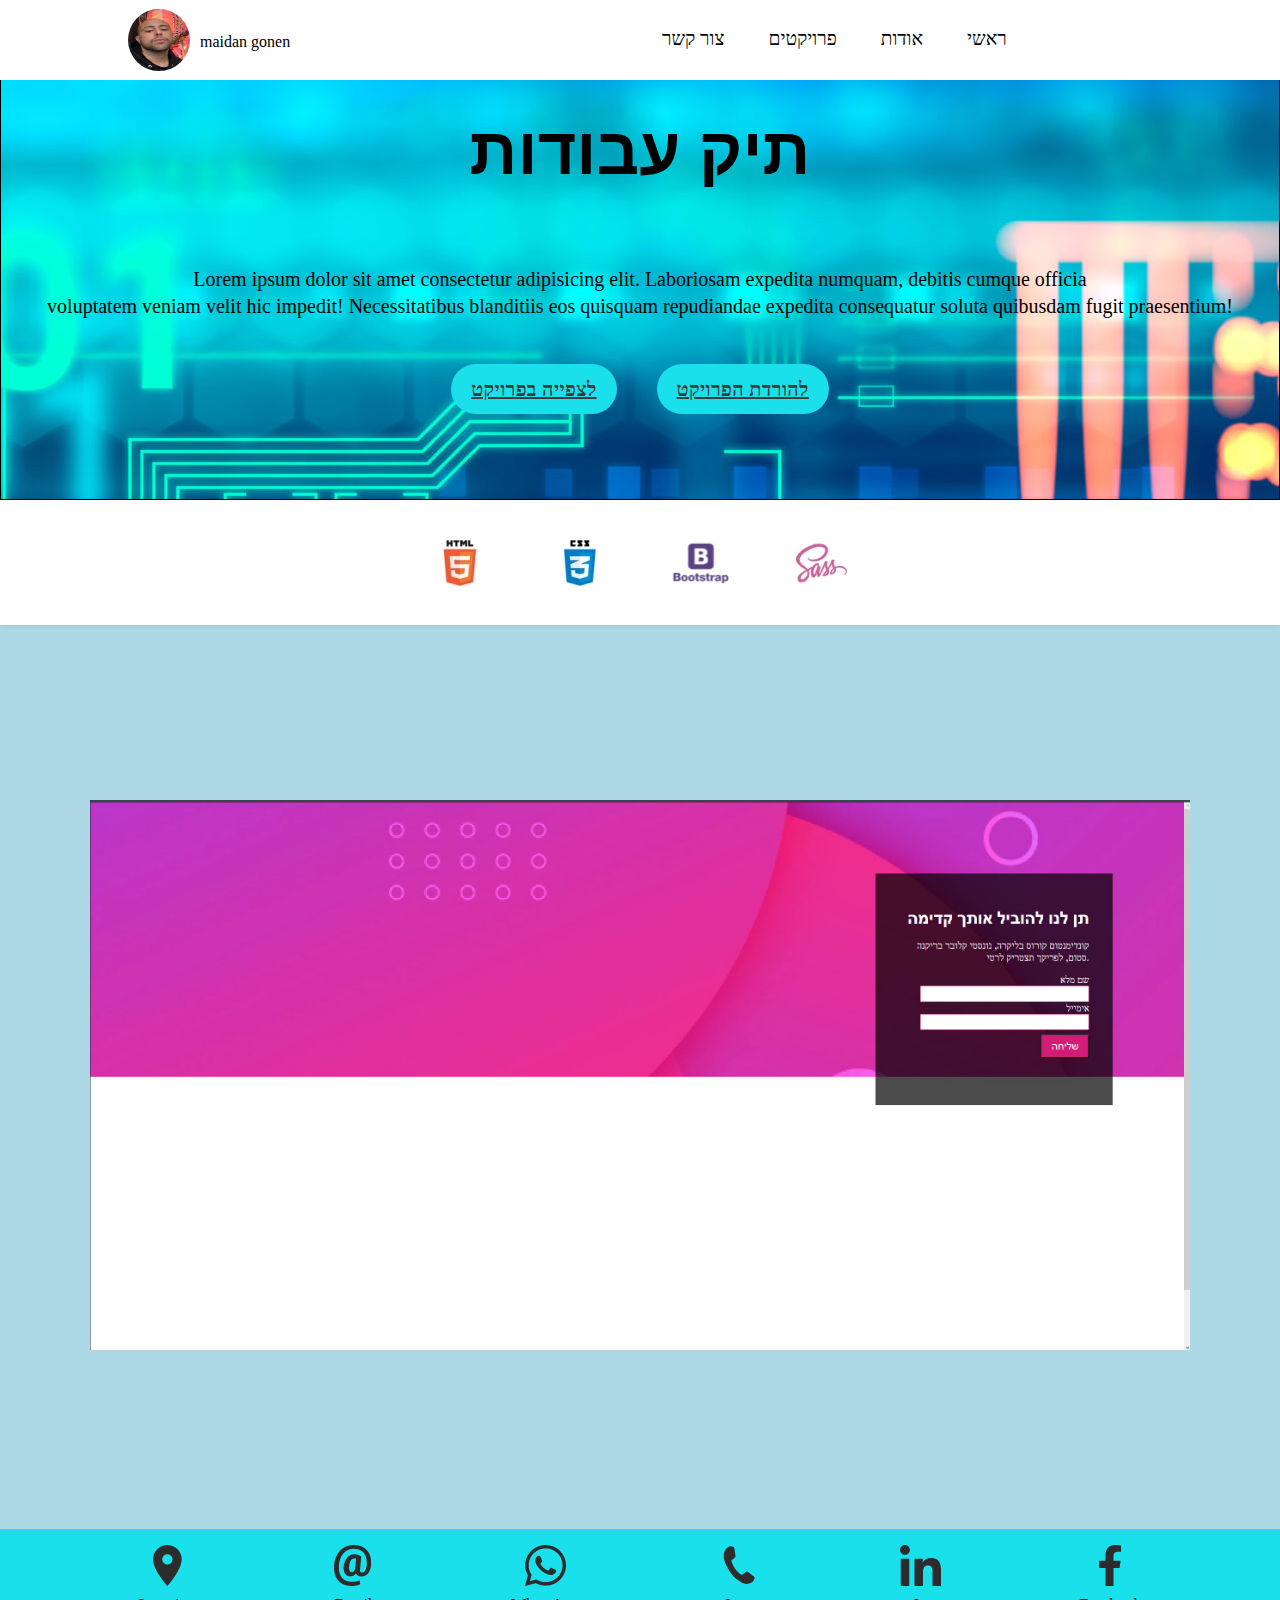
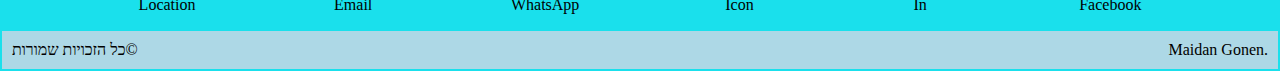
<file: project Page/projectPagMoveForward.html>
<!DOCTYPE html>
<html lang="en">

<head>
    <meta charset="UTF-8">
    <meta name="viewport" content="width=device-width, initial-scale=1.0">
    <title>Document</title>

    <head>
        <style>
            * {
                box-sizing: border-box;
                margin: 0;
                padding: 0;
            }

            html {
                scroll-behavior: smooth;
            }

            body {
                background-color: lightblue;
            }

            header {
                width: 100%;
                height: 80px;
                display: flex;
                justify-content: space-between;
                align-items: center;
                padding: 20px 10%;
                background-color: rgb(255, 255, 255);
                position: fixed;
                z-index: 1;
            }

            .logo {
                width: 62px;
                height: 62px;
                border-radius: 31px;
                opacity: 1;
            }

            header p1 {
                padding: 10px;
                height: 35px;
                margin-right: auto;
            }

            .hamburger {
                display: none;
                margin-left: 0;
            }

            .nav__links {
                width: 600px;
                height: 37px;
                margin: 0 auto;
                padding-left: 90px;
            }

            .nav__links ul {
                list-style-type: none;
            }

            .nav__links li {
                display: inline-block;
                padding: 0px 20px;

            }

            .nav__links li a {
                display: block;
                color: #000000;
                text-decoration: none;
                text-align: center;
                width: auto;
                font-size: 1.2rem;
                line-height: 1.8;
            }



            .box1 {
                background-image: url(../imag/coding.jpg);
                width: auto;
                height: 500px;
                padding: 20px;
                border: 1px solid #000;
                padding-top: 50px;
            }

            .box1 h2 {
                font-size: 50pt;
                color: #000000;
                font-family: 'Josefin Sans', sans-serif;
                text-align: center;
                line-height: 3;
            }

            p {
                color: #000000;
                font-size: 15pt;
                text-align: center;
                line-height: 1.35;
                padding: 15px;
            }

            .btn {
                display: flex;
                justify-content: center;
                margin-top: 20px;
            }

            .btn a {
                font: normal bold 20px/30px Heebo;
                letter-spacing: 0.3px;
                color: #3A3A3A;
                background: #1AE0EC;
                border: none;
                border-radius: 25px;
                display: block;
                padding: 10px 20px;
                margin: 9px 20px;
            }


            .container {
                width: auto;
                height: 125px;
                box-shadow: 0 0 4px #00000029;
                font-size: 0;
                display: flex;
                justify-content: center;
                align-items: center;
                background-color: #fff;
            }

            .gallery {
                margin: 0 10px;
                max-width: 100%;
                height: auto;
            }

            .projct {
                width: 100vw;
                height: 100vh;
                padding: 10vh;
                object-fit: contain;
            }

            footer {
                width: auto;
                height: 100px;
                background: #1AE0EC;
                display: flex;
                justify-content: space-evenly;
                align-items: center;
            }

            .icon {
                display: flex;
                flex-direction: column;
                align-items: center;
            }

            .icon img {
                margin-bottom: 10px;
            }

            .iconname {
                text-align: center;
                font-size: 14px;
                line-height: 21px;
                letter-spacing: 0px;
                color: #2C2C2C;
            }

            .footer1 {
                background-color: #000000;
                color: #fff;
                padding: 20px;
                text-align: center;
            }

            .nav__links li a:hover {
                color: rgb(0, 0, 0);
                text-decoration: none;
            }

            @media screen and (max-width: 768px) {
                header {
                    height: auto;
                    padding: 20px;
                }

                .nav__links {
                    width: 100%;
                    padding-left: 0;
                    position: absolute;
                    top: 85px;
                    left: 0;

                }

                .nav__links li {
                    display: none;
                    padding: 10px 0;
                    text-align: center;
                    background-color: silver;
                }

                .hamburger {
                    color: #000000;
                    display: block;
                    margin-left: auto;
                    margin-right: 20px;

                }

                .hamburger:hover+.nav__links li {
                    display: block;
                }


                .box1 {
                    padding: 20px;
                }

                .btn button {
                    width: 100%;
                    margin: 9px 0;
                }
            }
        </style>
    </head>

<body>
    <header>
        <img class="logo" src="../imag/maidan.jpeg">

        <p1>maidan gonen</p1>
        <nav>
            <div class="hamburger">&#9776;</div>
            <ul class="nav__links">
                <li><a href="#contant">צור קשר</a></li>
                <li><a href="#projects">פרויקטים</a></li>
                <li><a href="#about">אודות</a></li>
                <li><a href="#home">ראשי</a></li>
            </ul>
        </nav>
    </header>

    <section class="box1" id="home">
        <h2>תיק עבודות</h2>
        <p>Lorem ipsum dolor sit amet consectetur adipisicing elit. Laboriosam expedita numquam, debitis cumque officia
            <br>voluptatem veniam velit hic impedit! Necessitatibus blanditiis eos quisquam repudiandae expedita
            consequatur soluta quibusdam fugit praesentium!
        </p>
        <div class="btn">
            <a href="../פרוייקטים/פרוייקט 3/moveForward.html" class="btn1">לצפייה בפרויקט</a>
            <a class="btn2" href="#">להורדת הפרויקט</a>
        </div>
    </section>

    <div class="container">
        <img class="gallery" src="../imag/img-HTML.jpg" alt="html">
        <img class="gallery" src="../imag/img-CSS.jpg" alt="css">
        <img class="gallery" src="../imag/img-Bootstrap.jpg" alt="Bootstrap">
        <img class="gallery" src="../imag/img-SASS.jpg" alt="sass">
    </div>

    <img class="projct" src="../imag/MoveFoword.jpg" alt="snak">

    <footer class="box4">
        <div class="icon">
            <img src="../imag/Icon location.png" alt="location">
            <h7>Location</h7>
        </div>
        <div class="icon">
            <img src="../imag/Icon email.png" alt="email">
            <h7>Email</h7>
        </div>
        <div class="icon">
            <img src="../imag/Icon whatsapp.png" alt="whatsapp">
            <h7>WhatsApp</h7>
        </div>
        <div class="icon">
            <img src="../imag/Icon.png" alt="icon">
            <h7>Icon</h7>
        </div>
        <div class="icon">
            <img src="../imag/Icon in.png" alt="in">
            <h7>In</h7>
        </div>
        <div class="icon">
            <img src="../imag/facebook.png" alt="facebook">
            <h7>Facebook</h7>
        </div>
    </footer>
    <footer1 id="contact" class="footer"
        style="display: flex; justify-content: space-between; color: #000000; border: 2px solid #1AE0EC; padding: 10px;">
        <p1 style="margin-right: auto;">כל הזכויות שמורות&copy;</p1>
        <p1 style="margin-left: auto;">Maidan Gonen.</p1>
    </footer1>
    <section class="iconname"></section>


</html>
</file>
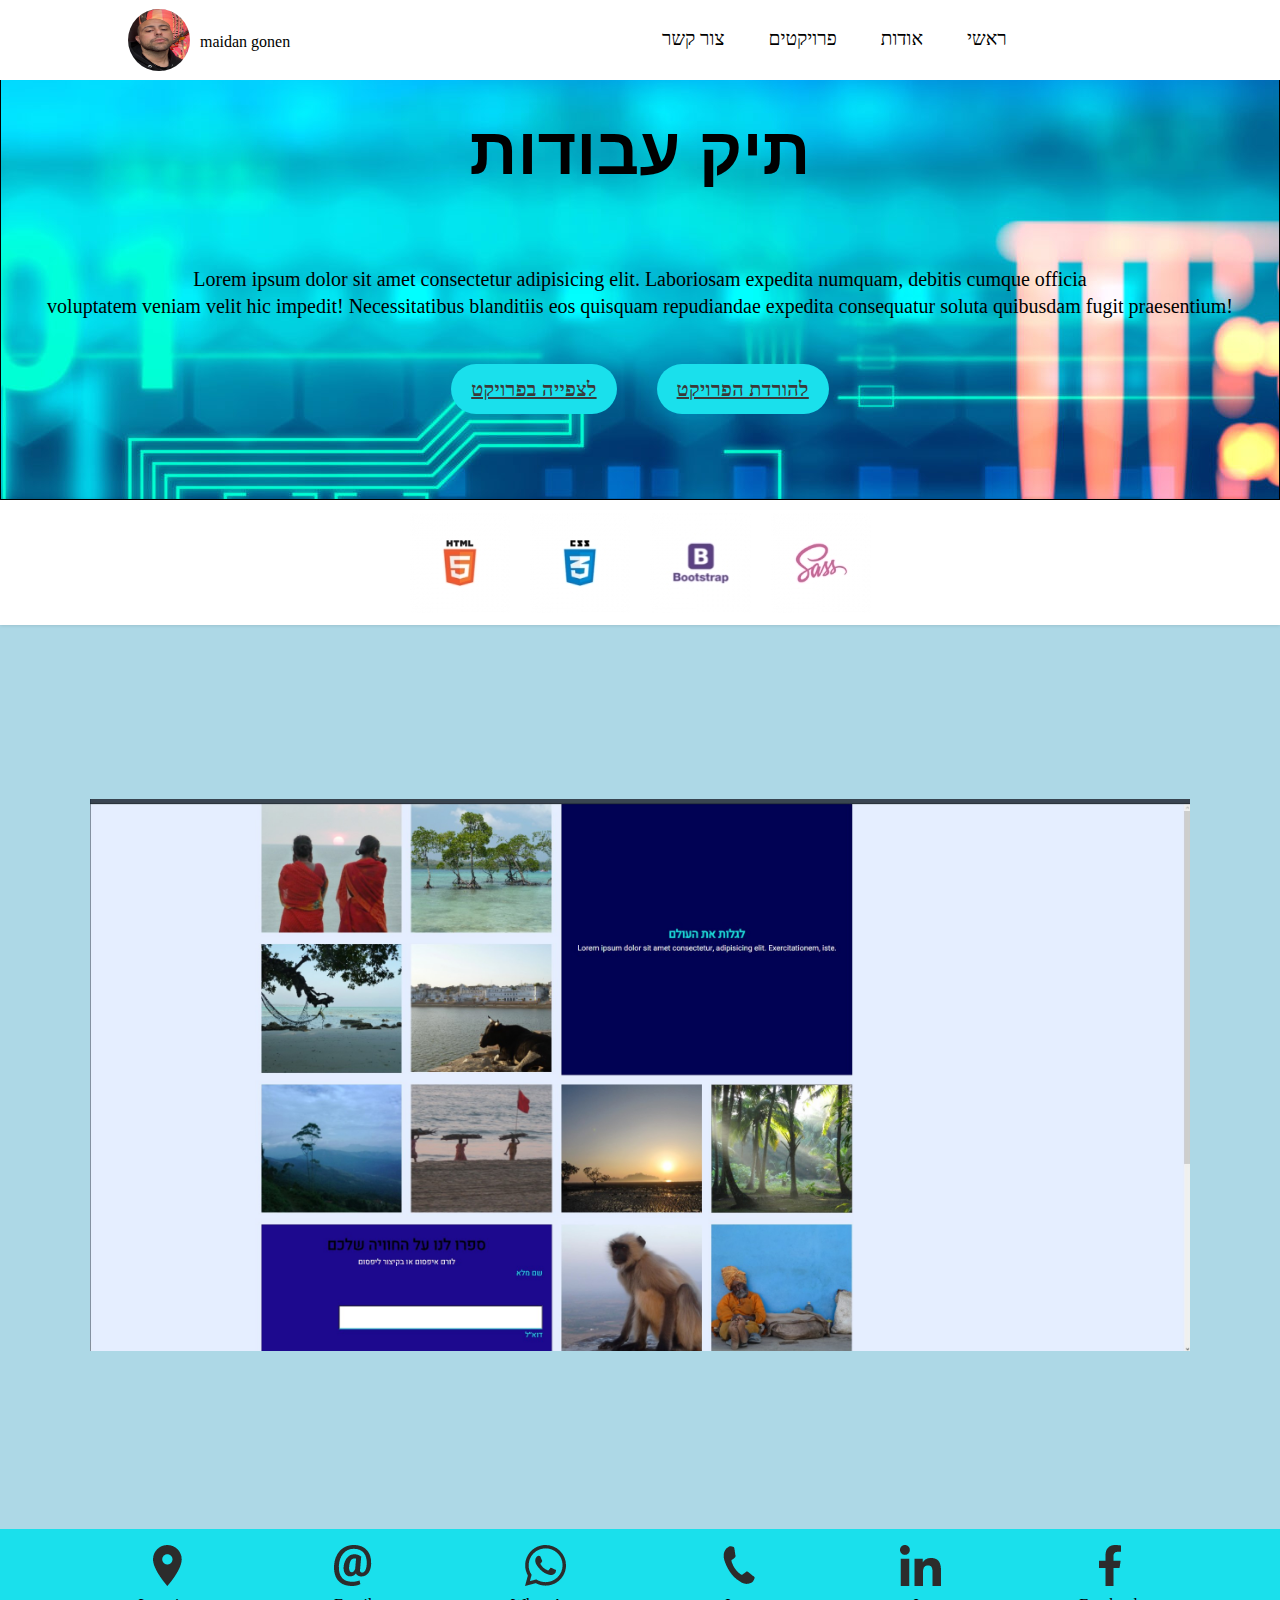
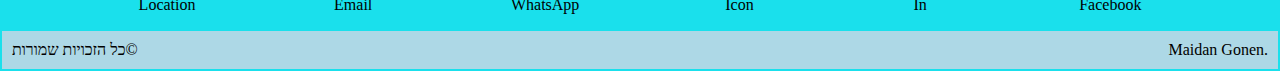
<file: project Page/projectPagphoto.html>
<!DOCTYPE html>
<html lang="en">

<head>
    <meta charset="UTF-8">
    <meta name="viewport" content="width=device-width, initial-scale=1.0">
    <title>Document</title>

    <head>
        <style>
            * {
                box-sizing: border-box;
                margin: 0;
                padding: 0;
            }

            html {
                scroll-behavior: smooth;
            }

            body {
                background-color: lightblue;
            }

            header {
                width: 100%;
                height: 80px;
                display: flex;
                justify-content: space-between;
                align-items: center;
                padding: 20px 10%;
                background-color: rgb(255, 255, 255);
                position: fixed;
                z-index: 1;
            }

            .logo {
                width: 62px;
                height: 62px;
                border-radius: 31px;
                opacity: 1;
            }

            header p1 {
                padding: 10px;
                height: 35px;
                margin-right: auto;
            }

            .hamburger {
                display: none;
                margin-left: 0;
            }

            .nav__links {
                width: 600px;
                height: 37px;
                margin: 0 auto;
                padding-left: 90px;
            }

            .nav__links ul {
                list-style-type: none;
            }

            .nav__links li {
                display: inline-block;
                padding: 0px 20px;

            }

            .nav__links li a {
                display: block;
                color: #000000;
                text-decoration: none;
                text-align: center;
                width: auto;
                font-size: 1.2rem;
                line-height: 1.8;
            }



            .box1 {
                background-image: url(../imag/coding.jpg);
                width: auto;
                height: 500px;
                padding: 20px;
                border: 1px solid #000;
                padding-top: 50px;
            }

            .box1 h2 {
                font-size: 50pt;
                color: #000000;
                font-family: 'Josefin Sans', sans-serif;
                text-align: center;
                line-height: 3;
            }

            p {
                color: #000000;
                font-size: 15pt;
                text-align: center;
                line-height: 1.35;
                padding: 15px;
            }

            .btn {
                display: flex;
                justify-content: center;
                margin-top: 20px;
            }

            .btn a {
                font: normal bold 20px/30px Heebo;
                letter-spacing: 0.3px;
                color: #3A3A3A;
                background: #1AE0EC;
                border: none;
                border-radius: 25px;
                display: block;
                padding: 10px 20px;
                margin: 9px 20px;
            }


            .container {
                width: auto;
                height: 125px;
                box-shadow: 0 0 4px #00000029;
                font-size: 0;
                display: flex;
                justify-content: center;
                align-items: center;
                background-color: #fff;
            }

            .gallery {
                margin: 0 10px;
                max-width: 100%;
                height: auto;
            }

            .projct {
                width: 100vw;
                height: 100vh;
                padding: 10vh;
                object-fit: contain;
            }

            footer {
                width: auto;
                height: 100px;
                background: #1AE0EC;
                display: flex;
                justify-content: space-evenly;
                align-items: center;
            }

            .icon {
                display: flex;
                flex-direction: column;
                align-items: center;
            }

            .icon img {
                margin-bottom: 10px;
            }

            .iconname {
                text-align: center;
                font-size: 14px;
                line-height: 21px;
                letter-spacing: 0px;
                color: #2C2C2C;
            }

            .footer1 {
                background-color: #000000;
                color: #fff;
                padding: 20px;
                text-align: center;
            }

            .nav__links li a:hover {
                color: rgb(0, 0, 0);
                text-decoration: none;
            }

            @media screen and (max-width: 768px) {
                header {
                    height: auto;
                    padding: 20px;
                }

                .nav__links {
                    width: 100%;
                    padding-left: 0;
                    position: absolute;
                    top: 85px;
                    left: 0;

                }

                .nav__links li {
                    display: none;
                    padding: 10px 0;
                    text-align: center;
                    background-color: silver;
                }

                .hamburger {
                    color: #000000;
                    display: block;
                    margin-left: auto;
                    margin-right: 20px;

                }

                .hamburger:hover+.nav__links li {
                    display: block;
                }


                .box1 {
                    padding: 20px;
                }

                .btn button {
                    width: 100%;
                    margin: 9px 0;
                }
            }
        </style>
    </head>

<body>
    <header>
        <img class="logo" src="../imag/maidan.jpeg">

        <p1>maidan gonen</p1>
        <nav>
            <div class="hamburger">&#9776;</div>
            <ul class="nav__links">
                <li><a href="#contant">צור קשר</a></li>
                <li><a href="#projects">פרויקטים</a></li>
                <li><a href="#about">אודות</a></li>
                <li><a href="#home">ראשי</a></li>
            </ul>
        </nav>
    </header>

    <section class="box1" id="home">
        <h2>תיק עבודות</h2>
        <p>Lorem ipsum dolor sit amet consectetur adipisicing elit. Laboriosam expedita numquam, debitis cumque officia
            <br>voluptatem veniam velit hic impedit! Necessitatibus blanditiis eos quisquam repudiandae expedita
            consequatur soluta quibusdam fugit praesentium!
        </p>
        <div class="btn">
            <a href="../פרוייקטים/פרוייקט 5/LandPagePhotos.html" class="btn1">לצפייה בפרויקט</a>
            <a class="btn2" href="#">להורדת הפרויקט</a>
        </div>
    </section>

    <div class="container">
        <img class="gallery" src="../imag/img-HTML.jpg" alt="html">
        <img class="gallery" src="../imag/img-CSS.jpg" alt="css">
        <img class="gallery" src="../imag/img-Bootstrap.jpg" alt="Bootstrap">
        <img class="gallery" src="../imag/img-SASS.jpg" alt="sass">
    </div>

    <img class="projct" src="../imag/gelley.jpg" alt="snak">

    <footer class="box4">
        <div class="icon">
            <img src="../imag/Icon location.png" alt="location">
            <h7>Location</h7>
        </div>
        <div class="icon">
            <img src="../imag/Icon email.png" alt="email">
            <h7>Email</h7>
        </div>
        <div class="icon">
            <img src="../imag/Icon whatsapp.png" alt="whatsapp">
            <h7>WhatsApp</h7>
        </div>
        <div class="icon">
            <img src="../imag/Icon.png" alt="icon">
            <h7>Icon</h7>
        </div>
        <div class="icon">
            <img src="../imag/Icon in.png" alt="in">
            <h7>In</h7>
        </div>
        <div class="icon">
            <img src="../imag/facebook.png" alt="facebook">
            <h7>Facebook</h7>
        </div>
    </footer>
    <footer1 id="contact" class="footer"
        style="display: flex; justify-content: space-between; color: #000000; border: 2px solid #1AE0EC; padding: 10px;">
        <p1 style="margin-right: auto;">כל הזכויות שמורות&copy;</p1>
        <p1 style="margin-left: auto;">Maidan Gonen.</p1>
    </footer1>
    <section class="iconname"></section>


</html>
</file>
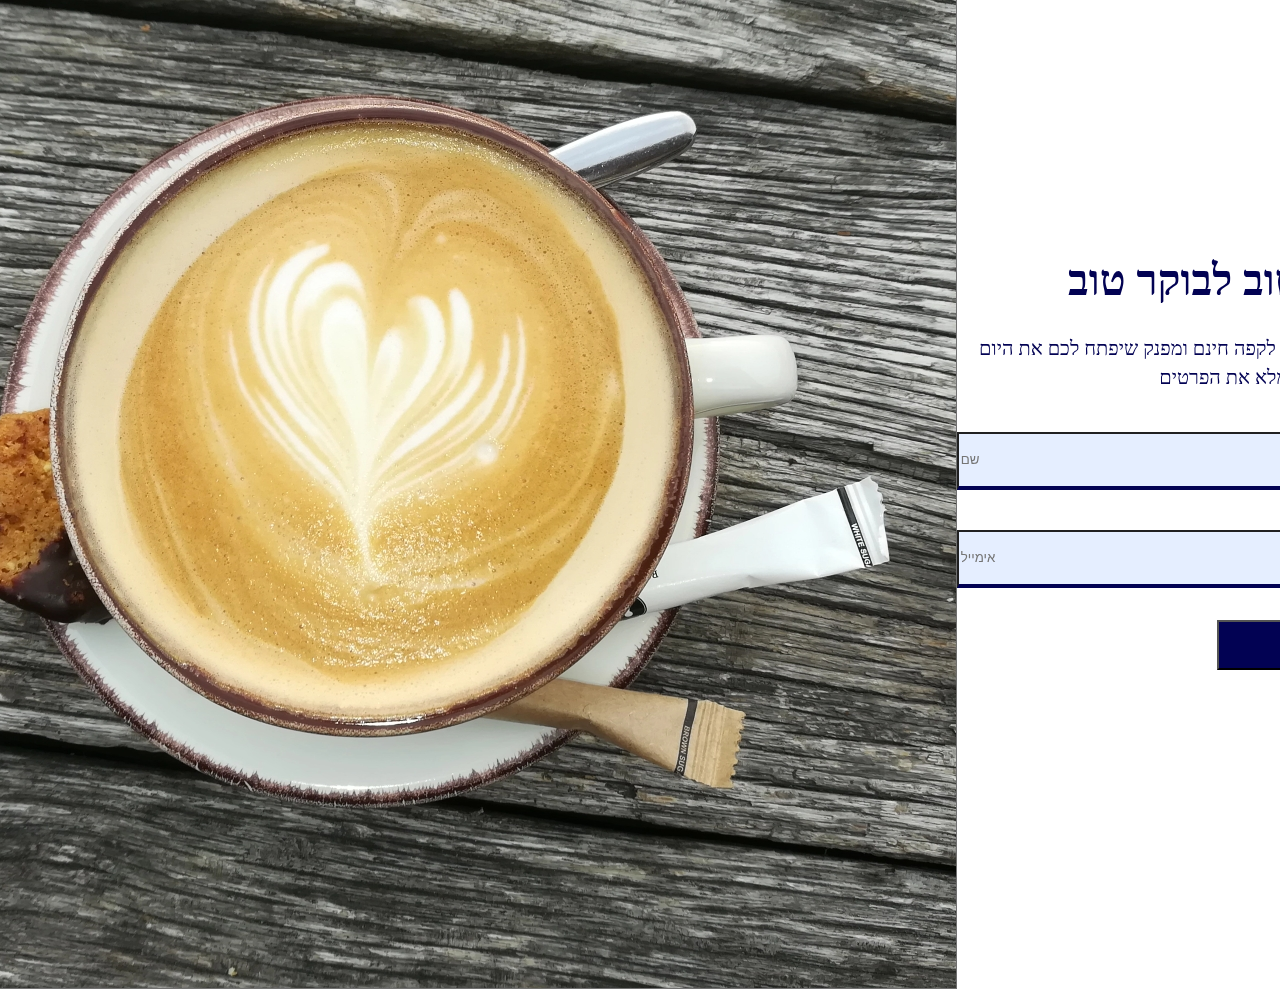
<file: פרוייקטים/פרוייקט 1/cofe.html>
<!DOCTYPE html>
<html lang="he" dir="rtl">

<head>
    <meta charset="UTF-8">
    <meta http-equiv="X-UA-Compatible" content="IE=edge">
    <meta name="viewport" content="width=device-width, initial-scale=1.0">
    <link rel="stylesheet" href="style.css">
    <meta name="description"
        content="my first project coffe- Landing page this is good practik in css and html, this page is for coffe business, they got good price like Starbucks and good taste like Aroma come with all the family and you will leave with 100% width (●'◡'●)">
    <link rel="preconnect" href="https://fonts.googleapis.com%22%3E/
 <link rel=" preconnect" href="https://fonts.googleapis.com">
    <link rel="preconnect" href="https://fonts.gstatic.com" crossorigin>
    <link href="https://fonts.googleapis.com/css2?family=Josefin+Sans:wght@100&family=Poppins&display=swap"
        rel="stylesheet">


    <title>coffe time landing page-1</title>
</head>

<body>
    <main>
        <div id="container">

            <div id="img"><img src="Coffee.jpg" alt="coffee?" title="drink me">
            </div>
            <div id="container-form">
                <div id="header-form">
                    <h1 class="form-control">קפה טוב לבוקר טוב</h1>
                    <P class="form-control">לקבלת קופון לקפה חינם ומפנק שיפתח לכם את היום בחיוך, יש למלא את הפרטים</P>
                </div>
                <form class="body-form" action="mailto:ediyadid@gmail.com" method="post">
                    <div class="form-control">
                        <label class="label" for="fullname"> שם מלא</label>
                        <input type="text" id="fullname" name="fullname" placeholder="שם" required>
                    </div>

                    <div class="form-control">
                        <label class="label" for="email">דוא"ל</label>
                        <input type="email" id="email" name="email" placeholder="אימייל" required>
                    </div>

                    <div class="form-control">
                        <button class="button-1" type="submit">שליחה</button>
                    </div>
                </form>
            </div>

        </div>



    </main>

</body>

</html>
</file>
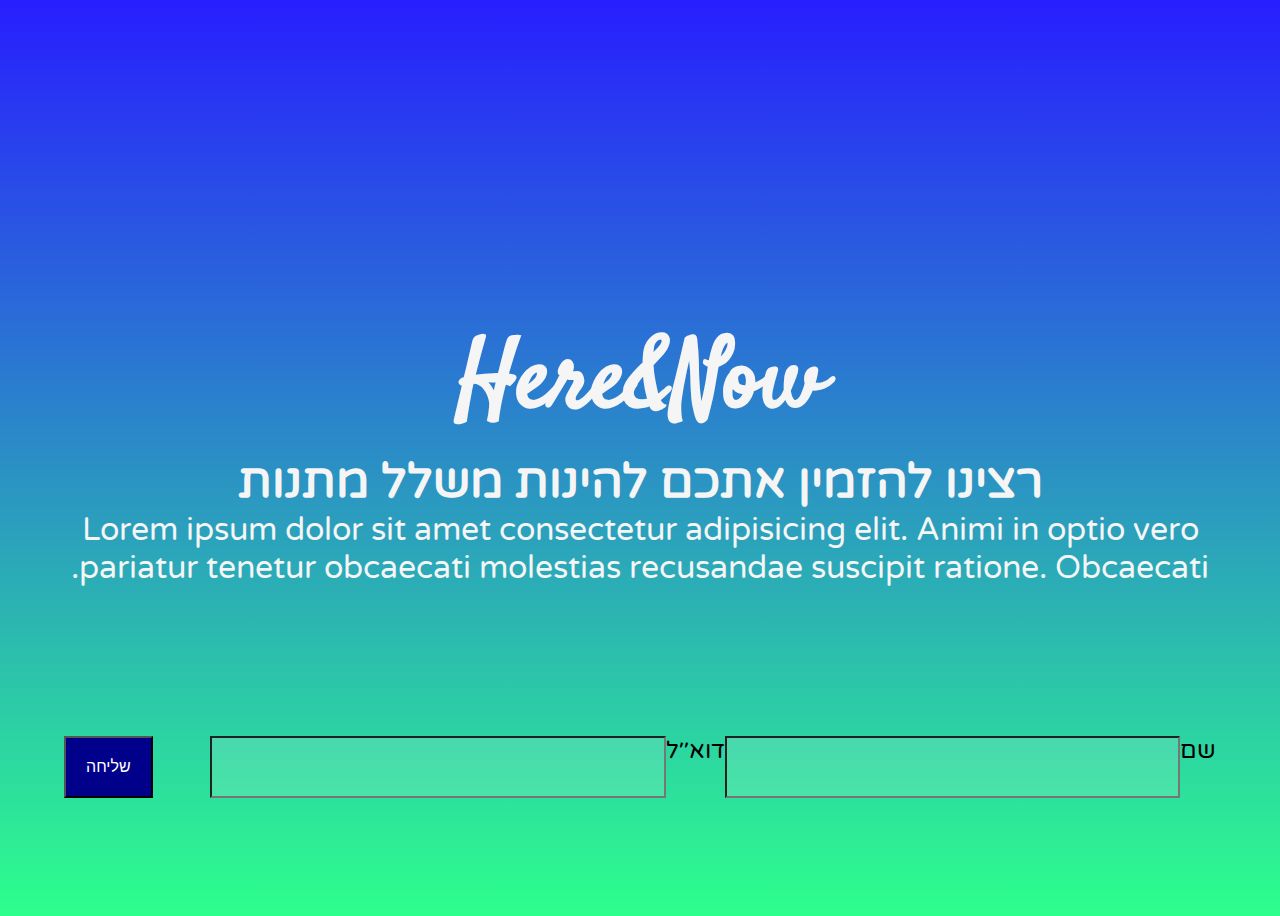
<file: פרוייקטים/פרוייקט 2/HERE.HTML>
<!DOCTYPE html>
<html lang="en" dir="rtl">

<head>
    <meta charset="UTF-8">
    <meta http-equiv="X-UA-Compatible" content="IE=edge">
    <meta name="viewport" content="width=device-width, initial-scale=1.0">
    <title>Welcome to my page in sass</title>
    <link rel="stylesheet" href="main.css">
</head>

<body>
    <section>
        <h1>Here&Now</h1>
        <h2>רצינו להזמין אתכם להינות משלל מתנות</h2>
        <p>Lorem ipsum dolor sit amet consectetur adipisicing elit. Animi in optio vero pariatur tenetur obcaecati
            molestias recusandae suscipit ratione. Obcaecati.</p>
    </section>

    <div>
        <label for="">שם</label>
        <input class="textform" type="text">
        <label for="">דוא׳׳ל</label>
        <input class="textform" name="" id="">
        <button>שליחה</button>

    </div>
</body>

</html>
</file>
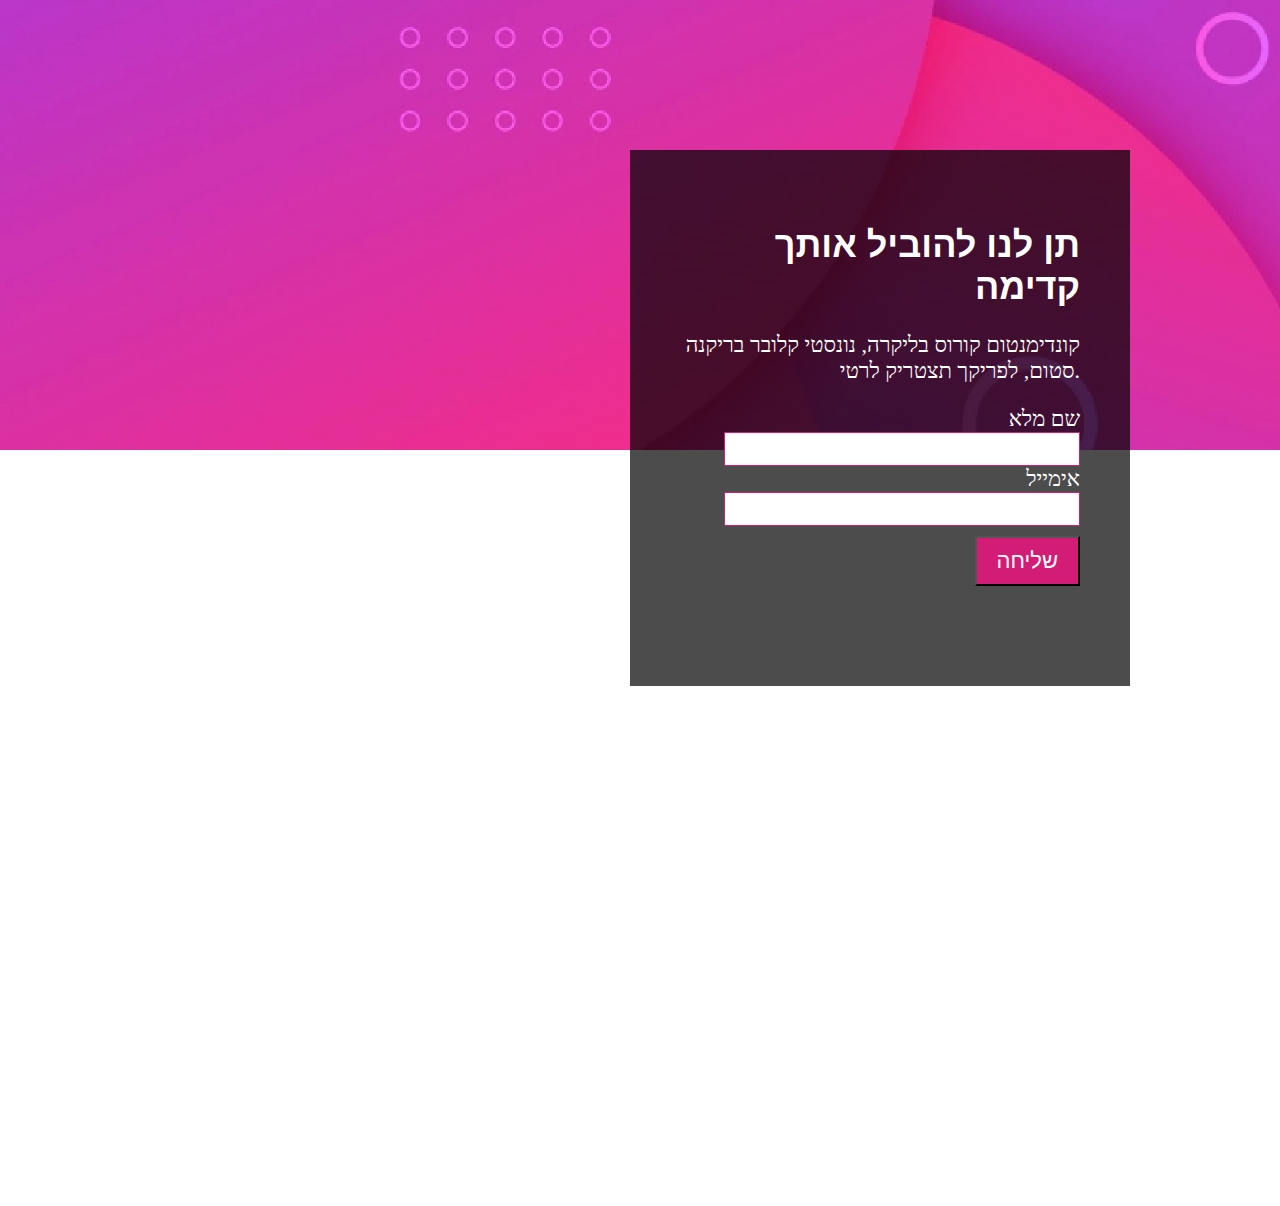
<file: פרוייקטים/פרוייקט 3/moveForward.html>
<!DOCTYPE html>
<html lang="en">

<head>
    <meta charset="UTF-8">
    <meta name="viewport" content="width=device-width, initial-scale=1.0">
    <title>Document</title>
    <style>
        body {
            margin: 0 auto;
            padding: 0;

        }

        .container {
            display: flex;
            flex-direction: column;
            justify-content: right;
            align-items: right;
            height: 100vh;
        }

        .content {
            background-color: rgba(0, 0, 0, 0.7);
            width: 400px;
            padding: 50px;
            padding-bottom: 100px;
            text-align: right;
            color: white;
            margin: 70px auto;
            margin-right: 150px;
            margin-top: 150px;
            font-size: 22px;
        }


        .background {
            background-image: url(Path\ 15.jpg);
            background-repeat: no-repeat;
            background-size: cover;
            height: 50vh;
            width: 100%;
        }

        .bottom-half {
            height: 50vh;
            background-color: white;
        }

        h1 {
            font-size: 36px;
            font-family: Arial, Helvetica, sans-serif;
        }

        .form-container {
            display: flex;
            flex-direction: column;
            align-items: flex-end;
        }

        .submit-button {
            padding: 10px;
            padding-left: 20px;
            padding-right: 20px;
            margin-top: 10px;
            font-size: 22px;
            background-color: #D31C75;
            color: #fff;

        }

        .inputField {
            width: 350px;
            height: 30px;
            border: 1px solid #D31C75;
        }

        @media screen and (max-width: 600px) {
            .content {
                width: 70%;
                margin: 50px auto;
                font-size: 18px;
            }

            .background {
                height: 30vh;
            }

            .form-container {
                align-items: center;
            }

            .inputField {
                width: 100%;
                margin-bottom: 10px;
            }
        }
    </style>
</head>

<body>
    <div class="container">
        <div class="background">
            <div class="content">
                <h1>תן לנו להוביל אותך קדימה</h1>
                <p>קונדימנטום קורוס בליקרה, נונסטי קלובר בריקנה סטום, לפריקך תצטריק לרטי.</p>
                <div class="form-container">
                    <form>
                        <label for="name">שם מלא</label><br>
                        <input type="text" id="name" name="name" class="inputField"><br>

                        <label for="email">אימייל</label><br>
                        <input type="email" id="email" name="email" class="inputField"><br>

                        <button type="submit" class="submit-button">שליחה</button>
                    </form>
                </div>
            </div>
            <div class="bottom-half"></div>

        </div>
</body>

</html>
</file>
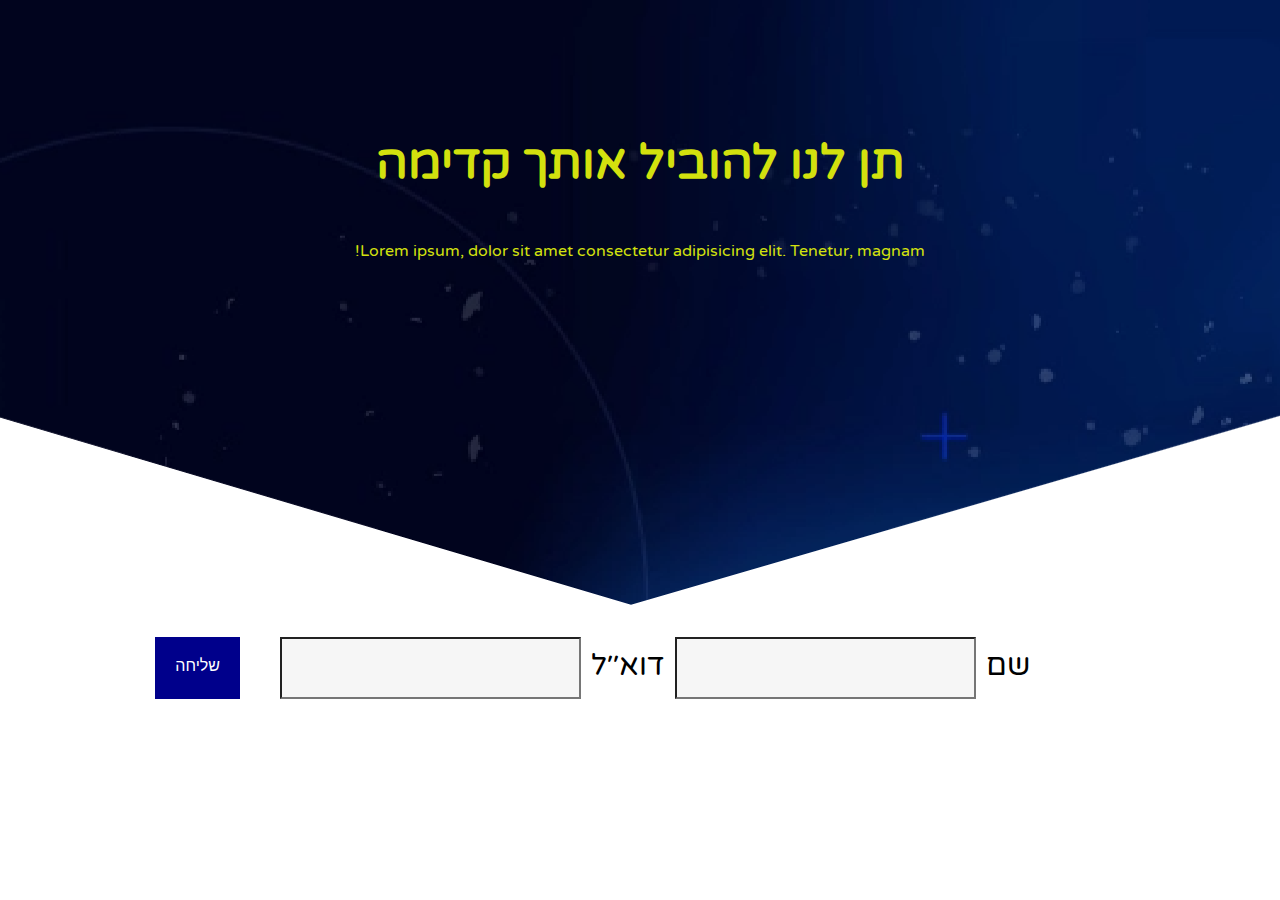
<file: פרוייקטים/פרוייקט 4/weLeadForward.html>
<!DOCTYPE html>
<html lang="en" dir="rtl">

<head>
    <meta charset="UTF-8">
    <meta http-equiv="X-UA-Compatible" content="IE=edge">
    <meta name="viewport" content="width=device-width, initial-scale=1.0">
    <title>Lehovil kadima</title>
    <link rel="stylesheet" href="weLeadForward.css">

</head>

<body>
    <div class="container">
        <h1>תן לנו להוביל אותך קדימה</h1>
        <p>Lorem ipsum, dolor sit amet consectetur adipisicing elit. Tenetur, magnam!</p>
    </div>

    <form name="forme">
        <label class="labelname" for="">שם</label>
        <input type="text" name="" id="">
        <label class="labelname" for="">דוא׳׳ל</label>
        <input type="text" name="" id="">
        <a href="#">שליחה</a>
    </form>


</body>

</html>
</file>
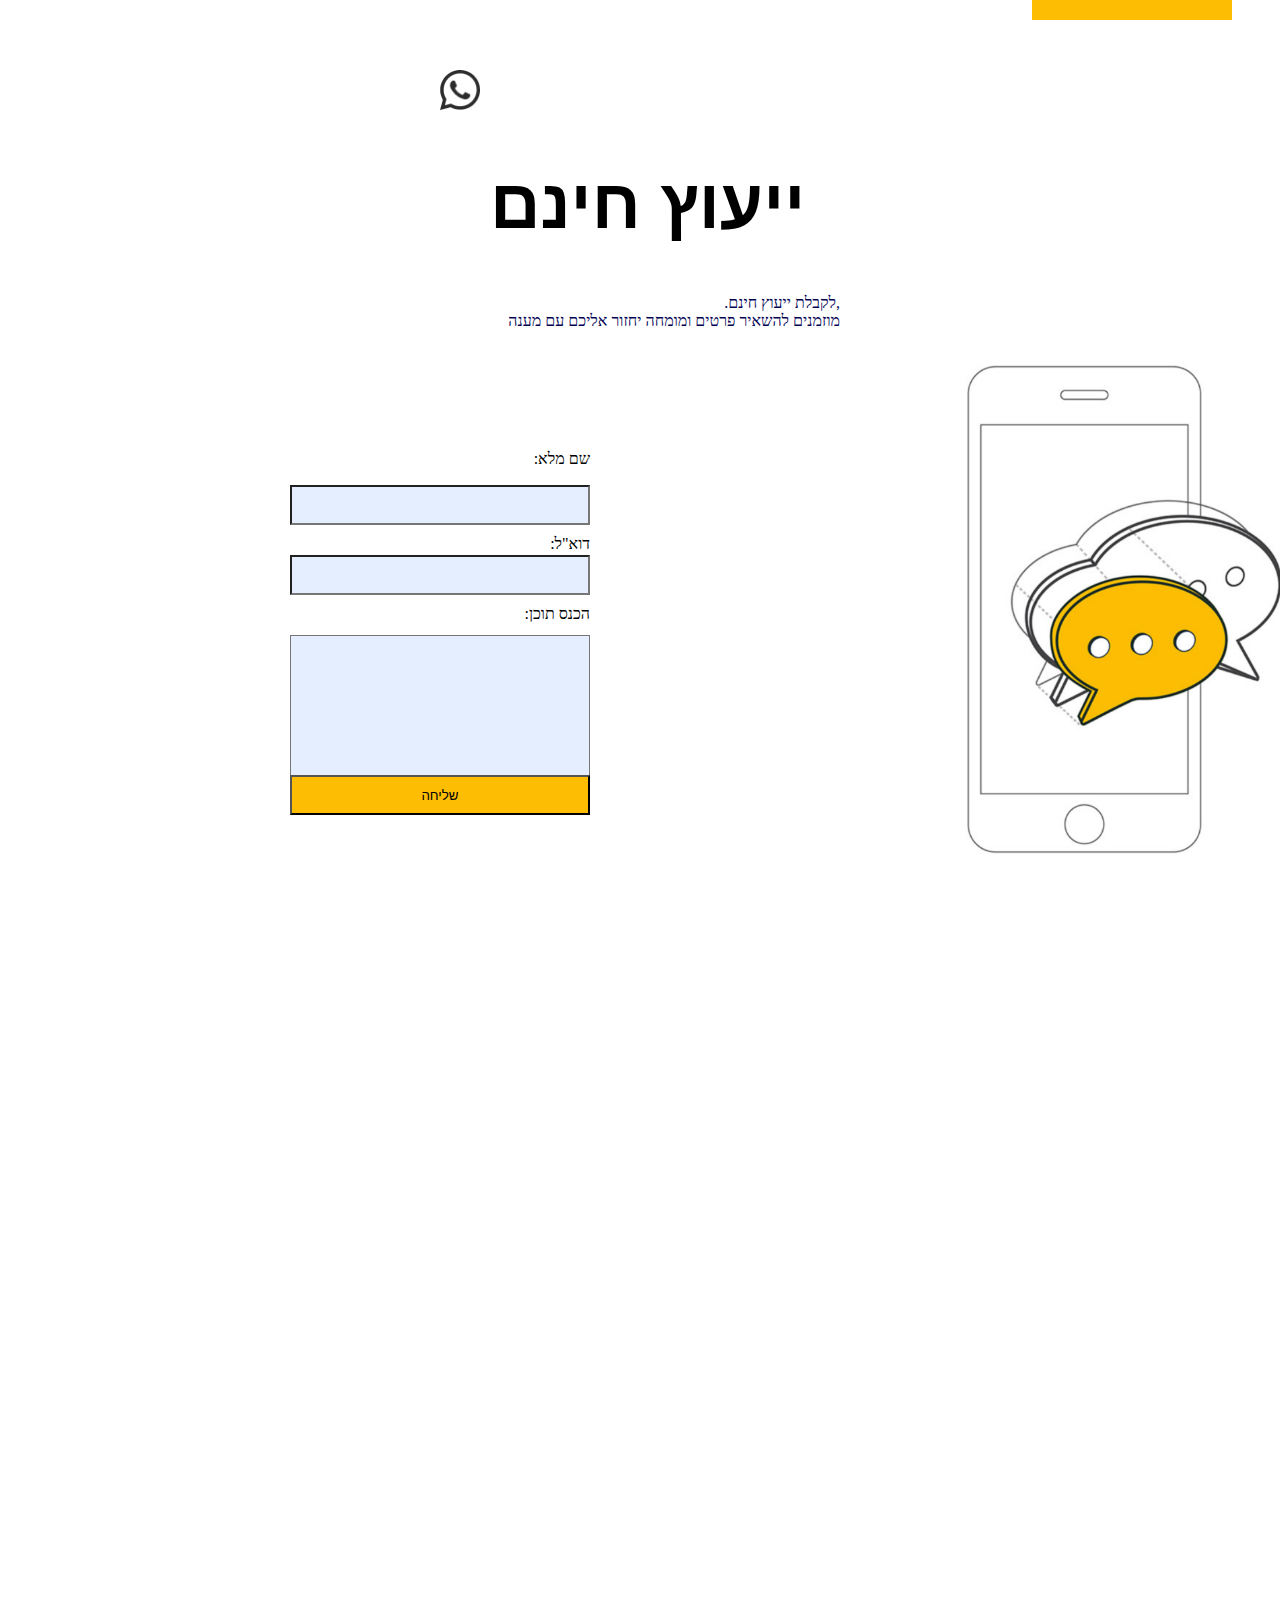
<file: פרוייקטים/פרוייקט 6/FreeConsultation.html>
<!DOCTYPE html>
<html lang="en">

<head>
    <meta charset="UTF-8">
    <meta name="viewport" content="width=device-width, initial-scale=1.0">
    <title>Template</title>
    <style>
        * {
            margin: 0;
            padding: 0;
            box-sizing: border-box;
        }

        .whatsapp {
            top: 20px;
            left: 20px;
            width: 40px;
            height: 40px;
            object-fit: cover;
        }

        .title {
            color: rgb(0, 0, 0);
            font-size: 70px;
            margin: 50px;
            text-align: center;
            font-family: 'Heebo', sans-serif;
            top: 338px;
            white-space: nowrap;
        }

        .title-text {
            font-size: 16px;
            text-align: right;
            letter-spacing: 0px;
            color: #020253;
            opacity: 1;
        }

        .advice {
            margin: 0 auto;
            padding-top: 30px;
            padding-bottom: 100px;
            max-width: 300px;
            position: relative;
            top: -20px;
            margin-left: 500px;
        }

        .content {
            padding-top: 70px;
            padding-bottom: 800px;
            position: relative;
            max-width: 400px;
            margin: 0 auto;
        }

        body {
            overflow-y: scroll;
            margin: 0;
            padding: 0;
        }

        .top-bar {
            position: absolute;
            top: 0;
            right: 10%;
            transform: translateX(40%);
            width: 200px;
            height: 20px;
            background-color: #FDBD03;
        }

        .bottom-bar {
            position: absolute;
            left: 0;
            transform: translateX(20);
            width: 100%;
            height: 20px;
            background-color: #FDBD03;
        }

        .form-container {
            top: 58%;
            left: 50%;
            transform: translate(-50%, -50%);
            width: 400px;
            height: 300px;
            opacity: 1;
            margin-top: -500px;
        }

        .form-input {
            position: absolute;
            top: 130px;
            left: 50px;
            width: 300px;
            height: 40px;
            background: #E5EEFF 0% 0% no-repeat padding-box;
            opacity: 1;
        }

        .form-label {
            position: absolute;
            top: 95px;
            left: 50px;
            width: 300px;
            height: 40px;
            opacity: 1;
            text-align: right;
        }

        .form-input2 {
            position: absolute;
            top: 200px;
            left: 50px;
            width: 300px;
            height: 40px;
            background: #E5EEFF 0% 0% no-repeat padding-box;
            opacity: 1;
        }

        .form-label2 {
            position: absolute;
            top: 180px;
            left: 50px;
            width: 300px;
            height: 40px;
            opacity: 1;
            text-align: right;
        }

        .form-input3 {
            position: absolute;
            top: 280px;
            left: 50px;
            width: 300px;
            height: 150px;
            background: #E5EEFF 0% 0% no-repeat padding-box;
            opacity: 1.5;
        }

        .form-label3 {
            position: absolute;
            top: 250px;
            left: 50px;
            width: 300px;
            height: 40px;
            opacity: 1;
            text-align: right;
        }

        .form-submit {
            position: absolute;
            top: 420px;
            left: 50px;
            width: 300px;
            height: 40px;
            background: #FDBD03;
            color: rgb(0, 0, 0);
            opacity: 1;
        }

        @media (max-width: 600px) {
            .advice {
                margin: 0 auto;
                padding-top: 30px;
                padding-bottom: 100px;
                max-width: 300px;
                position: relative;
                top: 0;
                margin-left: auto;
                margin-right: auto;
            }

            .form-container {
                top: 0;
                left: calc(50% + 20px);
                /* Adjust the value as needed */
                transform: translateX(-50%);
                width: 400px;
                height: 300px;
                opacity: 1;
                margin-top: 20px;
            }

            .form-label,
            .form-input,
            .form-label2,
            .form-input2,
            .form-label3,
            .form-input3,
            .form-submit {
                position: relative;
                left: auto;
                top: auto;
                transform: none;
                margin-left: auto;
                margin-right: -40%;
                display: block;
            }
        }
    </style>
</head>

<body>
    <div class="content">
        <img src="IconWhatsapp.png" alt="Icon" class="whatsapp">
        <h1 class="title">ייעוץ חינם</h1>
        <p class="title-text">.לקבלת ייעוץ חינם, <br>מוזמנים להשאיר פרטים ומומחה יחזור אליכם עם מענה</p>
        <div class="advice">
            <img src="advice2.png" alt="advice" style="max-width:360px; height: auto;">
        </div>


        <!-- Form -->
        <div class="form-container">
            <label class="form-label" for="name">:שם מלא</label>
            <input class="form-input" type="text" id="name" name="name" autocomplete="off">

            <label class="form-label2" for="email">:דוא"ל</label>
            <input class="form-input2" type="email" id="email" name="email" autocomplete="off">

            <label class="form-label3" for="message">:הכנס תוכן</label>
            <textarea class="form-input3" id="message" name="message" autocomplete="off"></textarea>

            <button class="form-submit" type="submit">שליחה</button>
        </div>

    </div>
    <div class="top-bar"></div>
    <div class="bottom-bar"></div>

    <!-- Other content on the page -->

    <script src="https://cdn.jsdelivr.net/npm/bootstrap@5.3.0/dist/js/bootstrap.bundle.min.js"
        integrity="sha384-geWF76RCwLtnZ8qwWowPQNguL3RmwHVBC9FhGdlKrxdiJJigb/j/68SIy3Te4Bkz"
        crossorigin="anonymous"></script>
</body>

</html>
</file>
<file: פרוייקטים/פרוייקט 1/style.css>
* {
    margin: 0;
    direction: ltr;
}

#container {
    display: flex;
    width: 98vw;
    height: 100vh;
    justify-content: center;
    align-items: center;
}

#container-form {
    display: flex;
    flex-direction: column;
    align-items: center;
    text-align: right;
    margin-right: auto;
    margin-left: auto;
}

#header-form,
.form-control,
.body-form {
    display: flex;
    width: 100%;
    flex-direction: column;
    align-items: right;
}

#header-form>h1 {
    font: normal normal 900 43px/63px Heebo;
    margin-top: 2vh;
    color: #020253;
}

#header-form>p {
    font: normal normal normal 20px/29px Heebo;
    font-size: 20px;
    width: 417px;
    color: #020253;
}

#img {
    max-width: 100%;
    height: auto;
}

#header-form>p,
label {
    margin-top: 22px;
}

button {
    margin-top: 32px;
}

input {
    width: 418px;
    height: 50px;
    background: #E5EEFF;
    opacity: 1;
    border-bottom: 4px solid #020253;
}

button {
    width: 166px;
    height: 50px;

    background: #020253;
    opacity: 1;
    color: white;
    margin-left: auto;
}

@media screen and (max-width: 800px) {
    #container {
        flex-direction: column;
        align-items: center;
    }

    #header-form>h1 {
        margin-top: 20px;

        font-size: 32px;
        text-align: center;
    }

    #header-form>p {
        width: 100%;
        text-align: center;
    }

    .body-form {
        width: 100%;
    }

    input {
        width: 100%;

    }
}

@media screen and (max-width: 600px) {
    #header-form>h1 {
        font-size: 24px;

    }

    #header-form>p {
        font-size: 16px;

    }

    input {
        width: 90%;

    }

    img {
        width: 100vw;
        height: 100vh;
    }
}
</file>
<file: פרוייקטים/פרוייקט 2/main.css>
@import url("https://fonts.googleapis.com/css2?family=Satisfy&display=swap");
@import url("https://fonts.googleapis.com/css2?family=Varela+Round&display=swap");
* {
  margin: 0;
  padding: 0;
  box-sizing: border-box;
}

body {
  width: 100vw;
  height: 100vh;
  background: linear-gradient(180deg, #281EFF 0%, #2DFF8C 100%) 0% 0% no-repeat padding-box;
}

* {
  margin: 0;
  padding: 0;
  box-sizing: border-box;
}

section {
  position: absolute;
  top: 50%;
  left: 50%;
  transform: translate(-50%, -50%);
  width: 100vw;
  height: 100vh;
  display: flex;
  flex-direction: column;
  justify-content: center;
  align-items: center;
  text-align: center;
}

p {
  font-size: 2rem;
  color: whitesmoke;
  font-family: "Varela Round", sans-serif;
}

div {
  display: flex;
  flex-direction: row;
  width: 800px;
  height: 62px;
  position: relative;
  top: 80%;
  margin-right: 500pt;
  direction: rtl;
}

label {
  display: inline-block;
  text-align: center;
  font-size: 30px;
  font-family: "Varela Round", sans-serif;
}

.textform {
  background: rgba(246, 246, 246, 0.1411764706) 0% 0% no-repeat padding-box;
  width: 600px;
}

button {
  background-color: darkblue;
  color: white;
  font-family: Impact, Haettenschweiler, "Arial Narrow Bold", sans-serif;
  font-size: 1rem;
  margin-right: 5%;
  padding: 20px 20px;
}

section h1 {
  font-size: 12.5rem;
  color: whitesmoke;
  font-family: Satisfy;
}

section h2 {
  font-size: 6.25rem;
  color: whitesmoke;
  font-family: "Varela Round", sans-serif;
}

@media (max-width: 800px) {
  section {
    width: 90%;
    max-width: 100%;
    height: 100%;
  }
  div {
    width: 90%;
    max-width: 100%;
    height: 62px;
    margin: 3rem auto;
  }
  label {
    font-size: 1.5rem;
  }
  .textform {
    width: 90%;
    max-width: 100%;
  }
  section h1 {
    font-size: 6rem;
  }
  section h2 {
    font-size: 3rem;
  }
}
@media (max-width: 1900px) {
  section {
    width: 90%;
    max-width: 100%;
    height: auto;
  }
  div {
    width: 90%;
    max-width: 100%;
    height: 62px;
    margin: 1rem auto;
  }
  label {
    font-size: 1.5rem;
  }
  .textform {
    width: 90%;
    max-width: 100%;
  }
  section h1 {
    font-size: 6rem;
  }
  section h2 {
    font-size: 3rem;
  }
}/*# sourceMappingURL=main.css.map */
</file>
<file: פרוייקטים/פרוייקט 4/weLeadForward.css>
@import url('https://fonts.googleapis.com/css2?family=Varela+Round&display=swap');

body {
    background-image: url("Path\ 15.png");
    background-repeat: no-repeat;
    background-position: center;
    height: 50vh;
}


.container {
    display: flex;
    flex-direction: column;
    width: 100%;
    justify-content: flex-start;
    align-items: center;

}

.container h1 {
    color: #D3E10E;
    font-size: 3rem;
    text-align: center;
    font-family: 'Varela Round', sans-serif;
    margin-top: 10%;
}

.container p {
    color: #D3E10E;
    font-size: 1rem;
    text-align: center;
    font-family: 'Varela Round', sans-serif;
}

form {
    display: flex;
    flex-direction: row;
    width: 800px;
    height: 62px;
    position: relative;
    top: 80%;
    margin-right: auto;
    margin-left: auto;
    direction: rtl;

}

label {
    display: flex;
    justify-content: center;
    text-align: center;
    font-size: 30px;
    font-family: "Varela Round", sans-serif;
    padding: 10px;

}

input {
    background: #F6F6F6 0% 0% no-repeat padding-box;
    padding: 20px 60px;
}

a {
    background-color: darkblue;
    color: white;
    font-family: Impact, Haettenschweiler, 'Arial Narrow Bold', sans-serif;
    font-size: 1rem;
    margin-right: 5%;
    padding: 20px 20px;
    text-decoration: none;
}

@media screen and (max-width: 400px) {
    body {
        background-size: cover;
    }

    form {
        width: 100%;
    }

    label {
        margin-right: 10%;
    }
}
</file>
